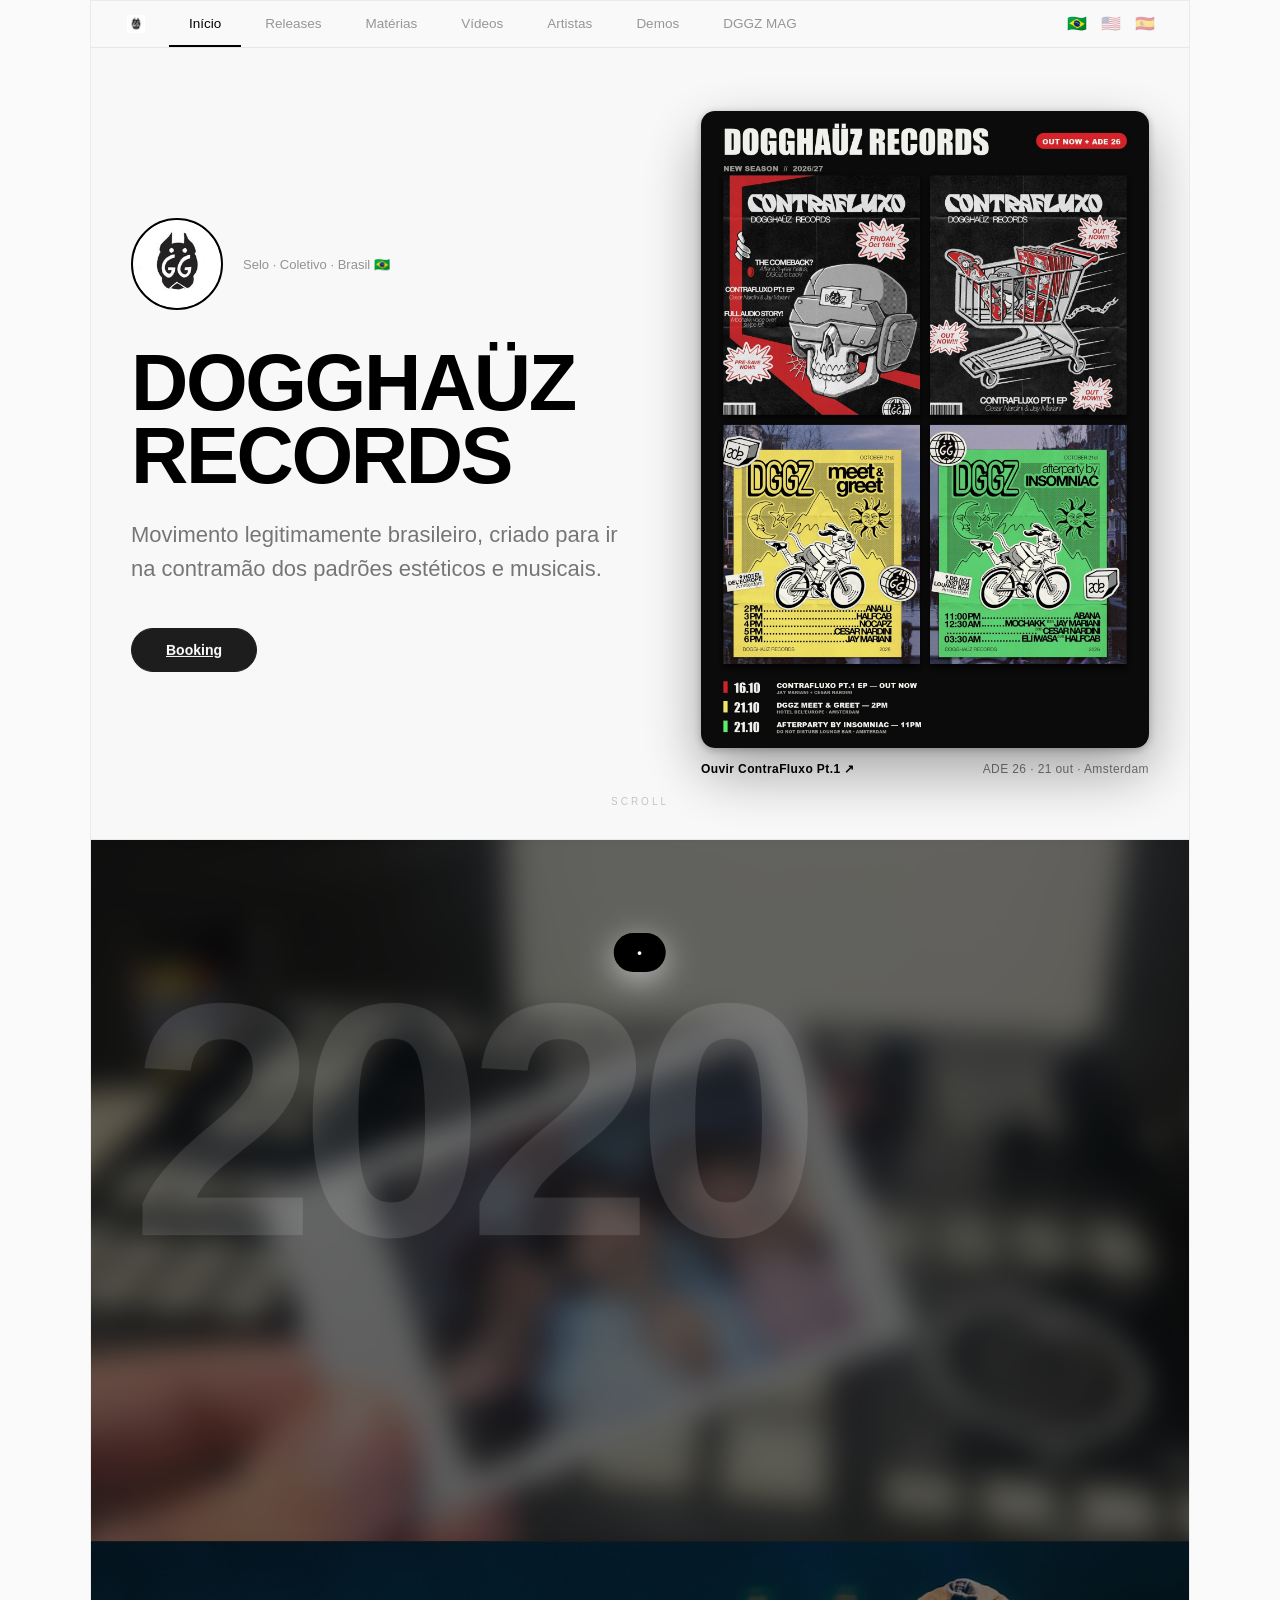
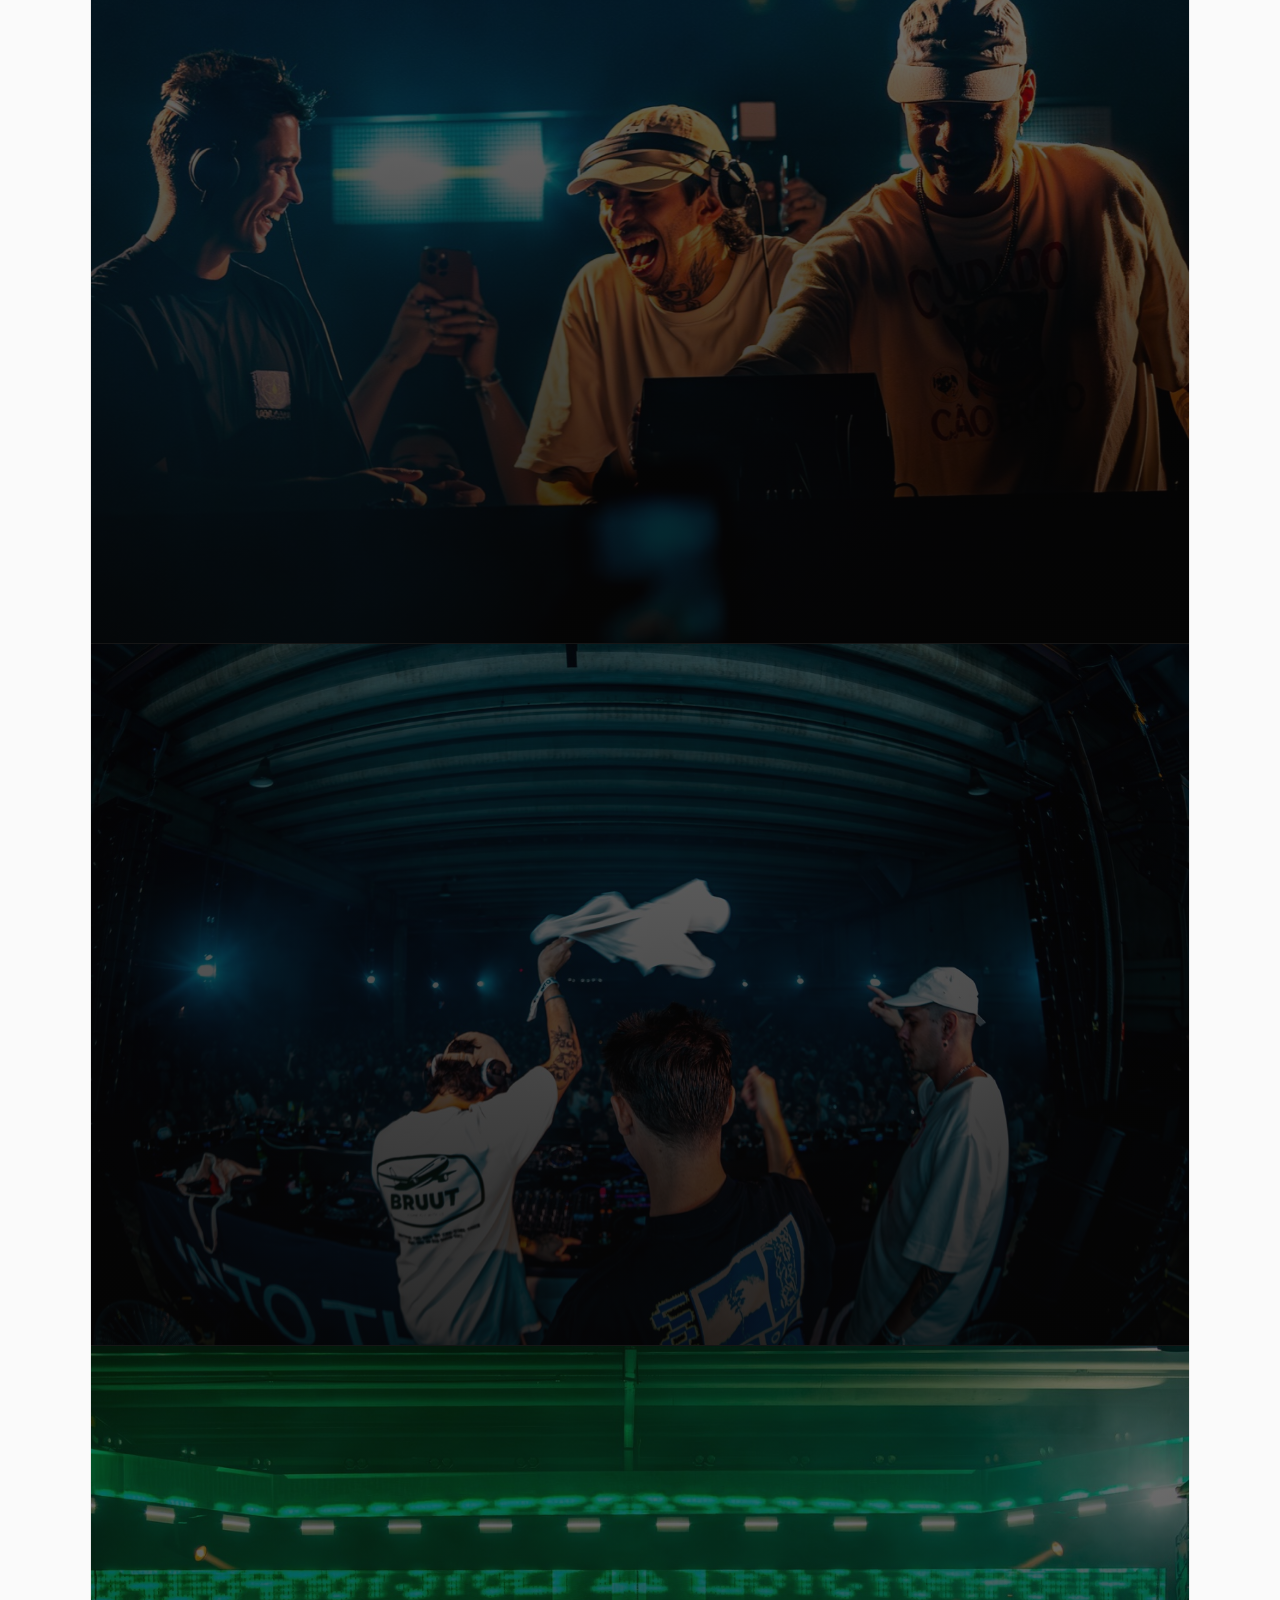
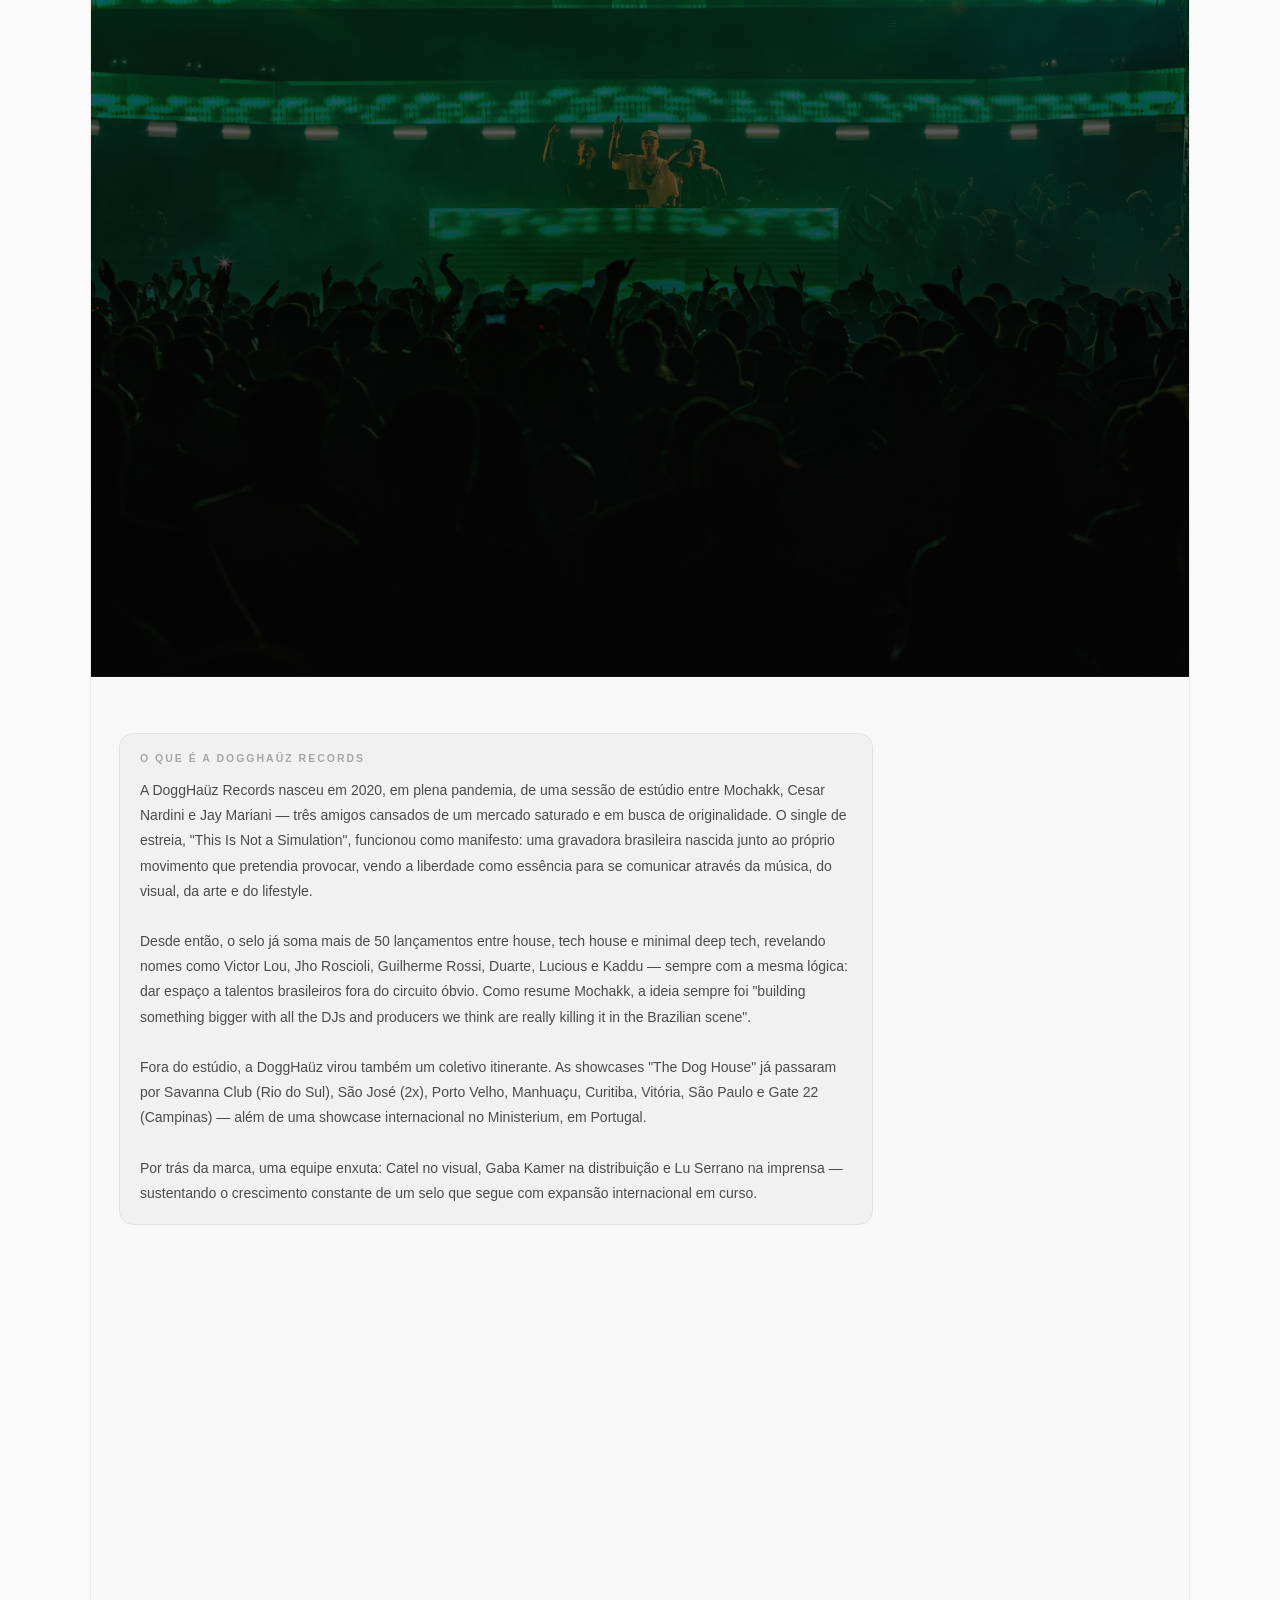
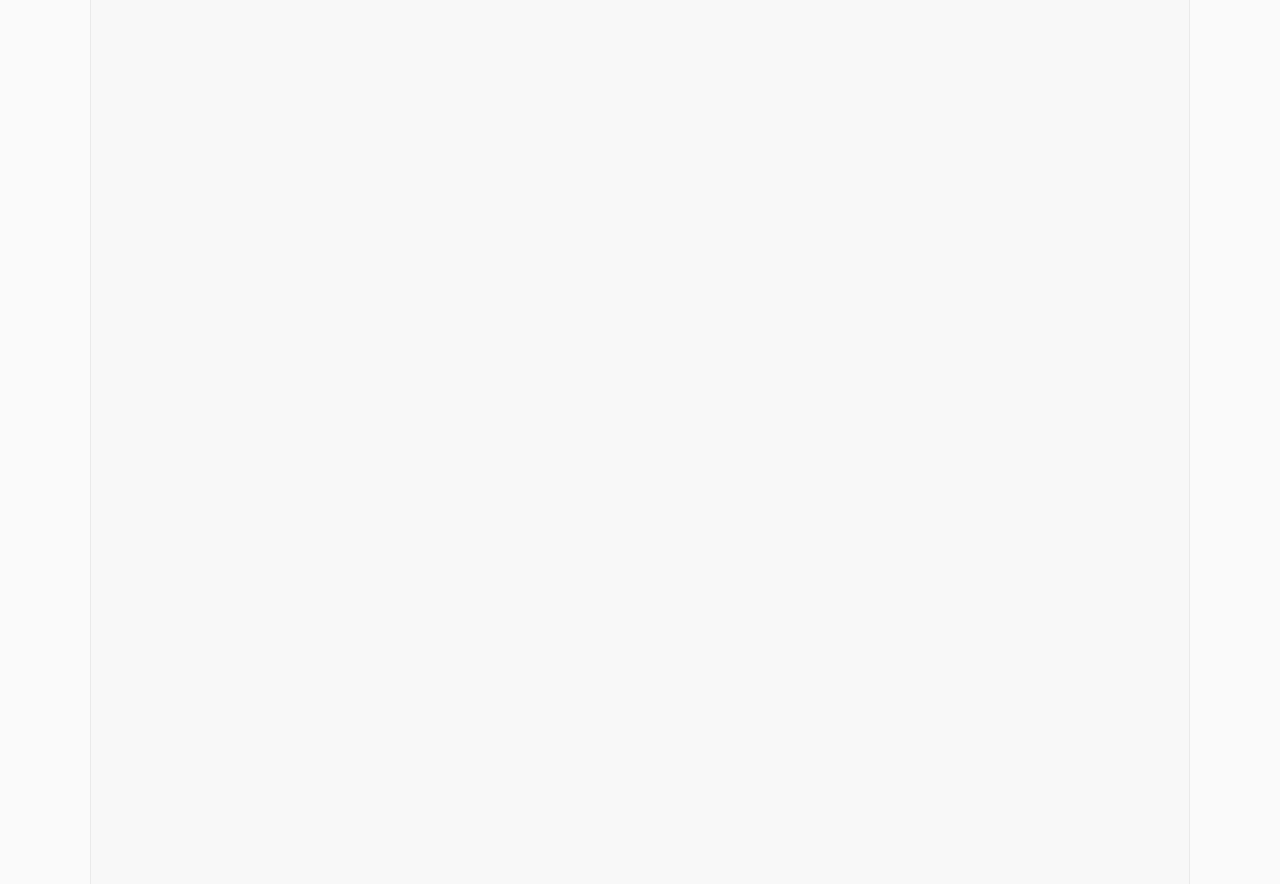
<file: index.html>
<!DOCTYPE html>
<html lang="pt-BR">
<head>
<meta charset="UTF-8">
<meta name="viewport" content="width=device-width, initial-scale=1.0">
<meta http-equiv="Content-Security-Policy" content="default-src 'self'; script-src 'self' 'unsafe-inline'; style-src 'self' 'unsafe-inline'; img-src 'self' data: https://i.ytimg.com; frame-src https://www.youtube.com https://w.soundcloud.com https://open.spotify.com; connect-src 'self'; font-src 'self'; object-src 'none'; base-uri 'self'; form-action 'self'; frame-ancestors 'self'">
<meta name="referrer" content="strict-origin-when-cross-origin">
<link rel="icon" type="image/png" sizes="32x32" href="/assets/dogghauz/icons/favicon-32.png">
<link rel="icon" type="image/png" sizes="64x64" href="/assets/dogghauz/icons/favicon-64.png">
<link rel="apple-touch-icon" sizes="180x180" href="/assets/dogghauz/icons/apple-touch-icon.png">
<title>DoggHaüz Records</title>
<meta name="description" content="DoggHaüz Records — selo brasileiro fundado em 2020 por Mochakk, Cesar Nardini e Jay Mariani. Mais de 50 lançamentos, showcases pelo Brasil e em Portugal.">
<meta property="og:type" content="website">
<meta property="og:title" content="DoggHaüz Records">
<meta property="og:description" content="Selo brasileiro fundado em 2020 por Mochakk, Cesar Nardini e Jay Mariani. Mais de 50 lançamentos, showcases pelo Brasil e em Portugal.">
<meta property="og:image" content="/assets/dogghauz/icons/og-image.jpg">
<meta name="twitter:card" content="summary_large_image">
<meta name="twitter:title" content="DoggHaüz Records">
<meta name="twitter:description" content="Selo brasileiro fundado em 2020 por Mochakk, Cesar Nardini e Jay Mariani.">
<link rel="stylesheet" href="/css/style.css?v=25">
<link rel="stylesheet" href="/css/light-theme.css?v=25">
</head>
<body>
<!-- Form estático oculto só pra o Netlify detectar no build e criar a
     caixa "materia-sugestao" em Site > Forms. O formulário visível é
     renderizado por JS (js/blog-data.js) e manda os dados pra cá via
     fetch — sem esse aqui o Netlify não sabe que esse form existe. -->
<form name="materia-sugestao" data-netlify="true" data-netlify-honeypot="bot-field" hidden>
  <input type="text" name="bot-field">
  <input type="text" name="nome">
  <input type="email" name="email">
  <input type="text" name="instagram">
  <input type="text" name="titulo">
  <input type="text" name="fotos_link">
  <textarea name="links_auxiliares"></textarea>
  <textarea name="materia"></textarea>
</form>
<div class="app">

  <div class="tabs">
    <img class="site-logo" src="/assets/dogghauz/photos/logo-instagram.jpg" alt="DoggHaüz Records" onclick="showTab('pro')">
    <div class="tabs-scroll-wrap">
      <div class="tabs-scroll" id="tabs-scroll">
        <div class="tab on" data-tab="pro" data-i18n>Início</div>
        <div class="tab" data-tab="releases">Releases</div>
        <div class="tab" data-tab="materias" data-i18n>Matérias</div>
        <div class="tab" data-tab="videos" data-i18n>Vídeos</div>
        <div class="tab" data-tab="artistas" data-i18n>Artistas</div>
        <div class="tab" data-tab="demos">Demos</div>
        <div class="tab" data-tab="blog">DGGZ MAG</div>
      </div>
      <div class="tabs-edge tabs-edge-l" aria-hidden="true"><svg viewBox="0 0 24 24" width="14" height="14" fill="none" stroke="currentColor" stroke-width="2.2" stroke-linecap="round" stroke-linejoin="round"><polyline points="15 5 8 12 15 19"/></svg></div>
      <div class="tabs-edge tabs-edge-r" aria-hidden="true"><svg viewBox="0 0 24 24" width="14" height="14" fill="none" stroke="currentColor" stroke-width="2.2" stroke-linecap="round" stroke-linejoin="round"><polyline points="9 5 16 12 9 19"/></svg></div>
    </div>
    <div id="lang-switch"></div>
  </div>

  <!-- ═══════════ TAB INÍCIO ═══════════ -->
  <div id="tab-pro">

    <section class="banner hero-b hero-split">
      <figure class="hero-poster reveal">
        <img src="/assets/dogghauz/photos/poster-ade-2026.jpg" width="1600" height="2274" alt="DoggHaüz Records — ContraFluxo Pt.1 EP lançado em 16 de outubro e programação do DGGZ no Amsterdam Dance Event, 21 de outubro de 2026: Meet &amp; Greet no Hotel Del'Europe e afterparty by Insomniac no Do Not Disturb Lounge Bar" fetchpriority="high">
        <figcaption class="hero-poster-links">
          <a href="https://open.spotify.com/album/3U2kGeIvbrwIllVFfC4fJh" target="_blank" rel="noopener" data-i18n>Ouvir ContraFluxo Pt.1 ↗</a>
          <span data-i18n>ADE 26 · 21 out · Amsterdam</span>
        </figcaption>
      </figure>
      <div class="hero-copy">
        <div class="hero-id reveal">
          <div class="ava-big"><img src="/assets/dogghauz/photos/logo-instagram.jpg" alt="DoggHaüz Records"></div>
          <div>
            <div style="font-size:13px;color:#6e6e6e"><span data-i18n>Selo · Coletivo · Brasil</span> <span style="filter:invert(1);display:inline-block">🇧🇷</span></div>
          </div>
        </div>
        <h1 class="giant reveal plx" data-s="0.12">DoggHaüz<br>Records</h1>
        <p class="big-sub reveal" data-i18n>Movimento legitimamente brasileiro, criado para ir na contramão dos padrões estéticos e musicais.</p>
        <div class="hero-cta reveal">
          <a class="btn-w" href="/booking/" data-i18n>Booking</a>
        </div>
      </div>
      <div class="scroll-hint">SCROLL</div>
    </section>

    <section class="banner inverted">
      <div class="banner-bg-layer" style="background-image:url('/assets/dogghauz/photos/fundacao-2020.jpg');opacity:.4;filter:invert(1) blur(14px);transform:scale(1.08)"></div>
      <div class="eyebrow reveal" data-i18n>Fundação · pandemia de 2020</div>
      <div class="mega reveal plx" data-s="0.18">2020</div>
      <p class="big-sub reveal" data-i18n>Nasceu de uma sessão de estúdio entre Mochakk, Cesar Nardini e Jay Mariani — três amigos cansados de um mercado saturado, em busca de originalidade. O single de estreia, "This Is Not a Simulation", virou manifesto.</p>
      <div class="banner-tag reveal" data-i18n>DOGGHAÜZ RECORDS · DESDE 2020</div>
    </section>

    <section class="banner photo-bg" style="background-image:url('/assets/dogghauz/photos/fundadores-bg.jpg')">
      <div class="eyebrow reveal" data-i18n>Fundadores</div>
      <div class="names-wall upper reveal">
        <a class="name-item" href="https://instagram.com/cesar.nardini" target="_blank" rel="noopener">Cesar Nardini</a>
        <a class="name-item" href="https://instagram.com/mochakk" target="_blank" rel="noopener">Mochakk</a>
        <a class="name-item" href="https://jaymariani.com.br">Jay Mariani</a>
      </div>
      <div class="banner-tag reveal" data-i18n>TRÊS AMIGOS, UM SELO</div>
    </section>

    <section class="banner photo-bg" style="background-image:url('/assets/dogghauz/photos/catalogo-bg.jpg')">
      <div class="eyebrow reveal" style="color:#fff" data-i18n>Alguns nomes do catálogo</div>
      <div class="names-wall reveal">
        <a class="name-item" href="https://instagram.com/victorloumusic" target="_blank" rel="noopener">Victor Lou</a>
        <a class="name-item" href="https://instagram.com/nocapzmusic" target="_blank" rel="noopener">Nocapz</a>
        <a class="name-item" href="https://instagram.com/brisottimusic" target="_blank" rel="noopener">Brisotti</a>
        <a class="name-item" href="https://instagram.com/listenduarte" target="_blank" rel="noopener">Duarte</a>
        <a class="name-item" href="https://instagram.com/steriummusic" target="_blank" rel="noopener">Sterium</a>
        <a class="name-item" href="https://instagram.com/maliveofficial" target="_blank" rel="noopener">Malive</a>
        <a class="name-item" href="https://instagram.com/marian_br_" target="_blank" rel="noopener">Marian</a>
        <a class="name-item" href="https://instagram.com/jamecthekid" target="_blank" rel="noopener">Jame C</a>
        <a class="name-item" href="https://instagram.com/priciladiazmusic" target="_blank" rel="noopener">Pricila Diaz</a>
      </div>
      <div class="banner-tag reveal" data-i18n>52+ LANÇAMENTOS · VER TODOS EM ARTISTAS</div>
    </section>

    <section class="banner photo-bg" style="background-image:url('/assets/dogghauz/photos/brasil-bg.jpg')">
      <div class="eyebrow reveal" data-i18n>Showcases</div>
      <h2 class="giant reveal plx" data-s="0.1">Brasil <span class="thin" data-i18n>de ponta a ponta</span><br>+ Portugal<span class="thin" data-i18n> · Ministerium</span></h2>
      <p class="big-sub reveal" data-i18n>Savanna Club (Rio do Sul), São José (2x), Porto Velho, Manhuaçu, Curitiba, Vitória, São Paulo e Gate 22 (Campinas) — além de uma showcase no Ministerium, em Portugal.</p>
    </section>

    <div class="detail">
      <div class="main">

        <div class="card">
          <div class="clabel" data-i18n>O que é a DoggHaüz Records</div>
          <div class="bio">
            <span data-i18n>A DoggHaüz Records nasceu em 2020, em plena pandemia, de uma sessão de estúdio entre Mochakk, Cesar Nardini e Jay Mariani — três amigos cansados de um mercado saturado e em busca de originalidade. O single de estreia, "This Is Not a Simulation", funcionou como manifesto: uma gravadora brasileira nascida junto ao próprio movimento que pretendia provocar, vendo a liberdade como essência para se comunicar através da música, do visual, da arte e do lifestyle.</span>
            <br><br>
            <span data-i18n>Desde então, o selo já soma mais de 50 lançamentos entre house, tech house e minimal deep tech, revelando nomes como Victor Lou, Jho Roscioli, Guilherme Rossi, Duarte, Lucious e Kaddu — sempre com a mesma lógica: dar espaço a talentos brasileiros fora do circuito óbvio. Como resume Mochakk, a ideia sempre foi "building something bigger with all the DJs and producers we think are really killing it in the Brazilian scene".</span>
            <br><br>
            <span data-i18n>Fora do estúdio, a DoggHaüz virou também um coletivo itinerante. As showcases "The Dog House" já passaram por Savanna Club (Rio do Sul), São José (2x), Porto Velho, Manhuaçu, Curitiba, Vitória, São Paulo e Gate 22 (Campinas) — além de uma showcase internacional no Ministerium, em Portugal.</span>
            <br><br>
            <span data-i18n>Por trás da marca, uma equipe enxuta: Catel no visual, Gaba Kamer na distribuição e Lu Serrano na imprensa — sustentando o crescimento constante de um selo que segue com expansão internacional em curso.</span>
          </div>
        </div>

        <div class="card reveal">
          <div class="clabel" data-i18n>Números</div>
          <div class="bk-stats" style="padding:0;max-width:none;margin:0">
            <div class="bk-stat"><div class="bk-stat-n">8,27M</div><div class="bk-stat-l" data-i18n>Streams acumulados em todas as plataformas</div></div>
            <div class="bk-stat"><div class="bk-stat-n">201</div><div class="bk-stat-l" data-i18n>DJs que já deram suporte às faixas do selo em sets</div></div>
            <div class="bk-stat"><div class="bk-stat-n">3,26M</div><div class="bk-stat-l" data-i18n>Alcance em playlists — 542 playlists no total</div></div>
            <div class="bk-stat"><div class="bk-stat-n">51</div><div class="bk-stat-l" data-i18n>Entradas em charts</div></div>
            <div class="bk-stat"><div class="bk-stat-n">42,9K</div><div class="bk-stat-l" data-i18n>Shazams</div></div>
            <div class="bk-stat"><div class="bk-stat-n">2020</div><div class="bk-stat-l" data-i18n>Ano de fundação, em plena pandemia</div></div>
          </div>
          <div style="font-size:10.5px;color:#4d4d4d;margin-top:14px" data-i18n>Métricas agregadas via Songstats · ago 2026</div>
        </div>

        <div class="card reveal">
          <div class="clabel" data-i18n>Showcases & palcos</div>
          <a class="venue venue-link reveal" href="https://instagram.com/clubsavanna" target="_blank" rel="noopener"><div class="venue-logo"><img src="/assets/photos/venues/savanna-club.jpg" alt=""></div><div><div class="venue-n">Savanna Club</div><div class="venue-l">Rio do Sul, SC</div></div><span class="venue-y" data-i18n>1ª showcase</span></a>
          <a class="venue venue-link reveal" href="https://instagram.com/deepsouloficial" target="_blank" rel="noopener"><div class="venue-logo"><img src="/assets/dogghauz/venues/deepsoul.jpg" alt=""></div><div><div class="venue-n">Deep Soul</div><div class="venue-l">Porto Velho, RO</div></div><span class="venue-y" data-i18n>Showcase</span></a>
          <a class="venue venue-link reveal" href="https://instagram.com/castelodocafe" target="_blank" rel="noopener"><div class="venue-logo"><img src="/assets/dogghauz/venues/castelodocafe.jpg" alt=""></div><div><div class="venue-n">Castelo do Café</div><div class="venue-l">Manhuaçu, MG</div></div><span class="venue-y" data-i18n>Showcase</span></a>
          <a class="venue venue-link reveal" href="https://instagram.com/clubvibe" target="_blank" rel="noopener"><div class="venue-logo"><img src="/assets/photos/venues/clubvibe.jpg" alt=""></div><div><div class="venue-n">Clube Vibe</div><div class="venue-l">Curitiba, PR</div></div><span class="venue-y" data-i18n>Showcase</span></a>
          <a class="venue venue-link reveal" href="https://instagram.com/meiocwb" target="_blank" rel="noopener"><div class="venue-logo"><img src="/assets/dogghauz/venues/meiocwb.jpg" alt=""></div><div><div class="venue-n">Meio CWB</div><div class="venue-l">Curitiba, PR</div></div><span class="venue-y" data-i18n>Showcase</span></a>
          <a class="venue venue-link reveal" href="https://instagram.com/yellowdjacademy" target="_blank" rel="noopener"><div class="venue-logo"><img src="/assets/dogghauz/venues/yellowdjacademy.jpg" alt=""></div><div><div class="venue-n">Yellow DJ Academy</div><div class="venue-l">Curitiba, PR</div></div><span class="venue-y" data-i18n>Showcase</span></a>
          <a class="venue venue-link reveal" href="https://instagram.com/privilegebrasil" target="_blank" rel="noopener"><div class="venue-logo"><img src="/assets/photos/venues/privilege.jpg" alt=""></div><div><div class="venue-n">Privilège</div><div class="venue-l">Vitória, ES</div></div><span class="venue-y" data-i18n>Showcase</span></a>
          <div class="venue"><div class="venue-logo"><img src="/assets/dogghauz/photos/logo-instagram.jpg" alt=""></div><div><div class="venue-n">Centro Histórico</div><div class="venue-l">São Paulo, SP</div></div><span class="venue-y" data-i18n>Produção própria</span></div>
          <a class="venue venue-link reveal" href="https://instagram.com/collectivinyl" target="_blank" rel="noopener"><div class="venue-logo"><img src="/assets/dogghauz/venues/collectivinyl.jpg" alt=""></div><div><div class="venue-n">Collectivinyl</div><div class="venue-l">São Paulo, SP</div></div><span class="venue-y" data-i18n>In-store</span></a>
          <a class="venue venue-link reveal" href="https://instagram.com/dhunclub" target="_blank" rel="noopener"><div class="venue-logo"><img src="/assets/photos/venues/dhun-club.jpg" alt=""></div><div><div class="venue-n">Baroque (Dhun Club)</div><div class="venue-l">São José, SC</div></div><span class="venue-y" data-i18n>Showcase</span></a>
          <a class="venue venue-link reveal" href="https://instagram.com/suntimeslabel" target="_blank" rel="noopener"><div class="venue-logo"><img src="/assets/dogghauz/venues/suntimes.jpg" alt=""></div><div><div class="venue-n">Suntimes</div><div class="venue-l">São José, SC</div></div><span class="venue-y" data-i18n>Showcase</span></a>
          <a class="venue venue-link reveal" href="https://instagram.com/gate22br" target="_blank" rel="noopener"><div class="venue-logo"><img src="/assets/dogghauz/venues/gate22.jpg" alt=""></div><div><div class="venue-n">Gate 22</div><div class="venue-l">Campinas, SP</div></div><span class="venue-y" data-i18n>Estreia SP</span></a>
          <a class="venue venue-link reveal" href="https://instagram.com/ministeriumclub" target="_blank" rel="noopener"><div class="venue-logo"><img src="/assets/photos/venues/ministerium.jpg" alt=""></div><div><div class="venue-n">Ministerium</div><div class="venue-l">Lisboa, Portugal</div></div><span class="venue-y" data-i18n>Showcase</span></a>
          <a href="/booking/" style="display:block;text-align:center;margin-top:14px;padding:12px;border-radius:100px;background:#fff;color:#000;font-weight:700;font-size:13px;text-decoration:none" data-i18n>Contrate →</a>
        </div>

      </div>

      <div class="side">
        <div class="card reveal">
          <div class="clabel" data-i18n>Onde ouvir</div>
          <a class="label-row" href="https://www.beatport.com/label/dogghauz-records/87782" target="_blank" rel="noopener"><div class="label-logo"><svg viewBox="0 0 22 28" width="14" height="18" fill="currentColor"><path d="M22 19.8977C21.9962 21.2183 21.6783 22.5181 21.0738 23.6845C20.4691 24.8508 19.596 25.8488 18.5301 26.5919C17.4641 27.3348 16.2374 27.8006 14.9561 27.9487C13.6748 28.0968 12.3777 27.9229 11.1768 27.442C9.97588 26.961 8.90752 26.1876 8.06422 25.1886C7.2209 24.1896 6.6281 22.9952 6.33699 21.7086C6.04592 20.4222 6.06538 19.0824 6.39366 17.8053C6.72198 16.5282 7.34925 15.3523 8.22116 14.3795L2.82452 19.8977L0 17.0049L6.06685 10.8626C6.46673 10.4536 6.78283 9.96689 6.99656 9.43114C7.21034 8.89538 7.31739 8.32122 7.31156 7.74244V0H11.2894V7.71569C11.307 8.8329 11.1009 9.94202 10.684 10.9746C10.2672 12.0073 9.64813 12.9415 8.86527 13.7198L8.68683 13.9025C9.82565 12.8426 11.2401 12.1436 12.7587 11.8899C14.2774 11.6362 15.8353 11.8388 17.2439 12.4732C18.6525 13.1075 19.8515 14.1463 20.6956 15.464C21.5396 16.7817 21.9927 18.3217 22 19.8977ZM18.3964 19.8977C18.405 19.0142 18.1571 18.1481 17.6842 17.4093C17.2112 16.6704 16.5346 16.0921 15.7402 15.7479C14.9457 15.4037 14.0693 15.3091 13.2222 15.4761C12.3751 15.6429 11.5957 16.0639 10.9826 16.6855C10.3695 17.307 9.95069 18.1012 9.77925 18.967C9.60778 19.8328 9.69139 20.7313 10.0194 21.5485C10.3476 22.3655 10.9053 23.0643 11.6219 23.5561C12.3385 24.0478 13.1817 24.3105 14.0443 24.3105C14.6136 24.3158 15.1783 24.2056 15.7058 23.9862C16.2333 23.7669 16.7133 23.4428 17.1179 23.0326C17.5225 22.6223 17.8436 22.1341 18.0632 21.596C18.2826 21.0579 18.3959 20.4808 18.3964 19.8977Z"/></svg></div><div><div class="label-n">Beatport</div><div class="label-r" data-i18n>Catálogo completo</div></div><span class="label-arrow">›</span></a>
          <a class="label-row" href="https://www.traxsource.com/label/52570/dogghauz-records" target="_blank" rel="noopener"><div class="label-logo"><svg viewBox="0 0 24 24" width="17" height="17" fill="currentColor"><rect x="3" y="11.5" width="2.6" height="6.5"/><rect x="8" y="7" width="2.6" height="11"/><rect x="13" y="3.5" width="2.6" height="14.5"/><rect x="18" y="9" width="2.6" height="9"/></svg></div><div><div class="label-n">Traxsource</div><div class="label-r" data-i18n>Catálogo completo</div></div><span class="label-arrow">›</span></a>
          <a class="label-row" href="https://open.spotify.com/artist/38jlH8F6waKoTrVSCk1S1s" target="_blank" rel="noopener"><div class="label-logo"><svg viewBox="0 0 24 24" width="17" height="17" fill="none" stroke="currentColor" stroke-width="1.8" stroke-linecap="round"><circle cx="12" cy="12" r="9.5"/><path d="M6.8 9.8c3.6-1 7.2-.7 9.9.9"/><path d="M7.3 13c3-.8 5.9-.6 8.1.8"/><path d="M8 16c2.3-.6 4.5-.4 6.2.6"/></svg></div><div><div class="label-n">Spotify</div><div class="label-r" data-i18n>Perfil do selo</div></div><span class="label-arrow">›</span></a>
          <a class="label-row" href="https://music.apple.com/search?term=DoggH%C3%A4uz%20Records" target="_blank" rel="noopener"><div class="label-logo"><svg viewBox="0 0 24 24" width="17" height="17" fill="currentColor"><path d="M16 3.5v10.9a3.3 3.3 0 1 1-2-3V7.8l-5 1.2v6.4a3.3 3.3 0 1 1-2-3V5.2l9-1.7z"/></svg></div><div><div class="label-n">Apple Music</div><div class="label-r" data-i18n>Buscar faixas do selo</div></div><span class="label-arrow">›</span></a>
          <a class="label-row" href="https://soundcloud.com/dogghauzrecords" target="_blank" rel="noopener"><div class="label-logo"><svg viewBox="0 0 24 24" width="17" height="17" fill="currentColor"><rect x="2.5" y="13" width="1.8" height="5"/><rect x="5.5" y="11" width="1.8" height="7"/><rect x="8.5" y="8" width="1.8" height="10"/><rect x="11.5" y="9.5" width="1.8" height="8.5"/><path d="M14.5 18v-8.2c.5-.2 1.1-.3 1.7-.3 2.6 0 4.8 2.1 4.8 4.75S18.8 19 16.2 19c-.6 0-1.2-.1-1.7-.4z"/></svg></div><div><div class="label-n">SoundCloud</div><div class="label-r" data-i18n>5,5K seguidores · 79 faixas</div></div><span class="label-arrow">›</span></a>
          <a class="label-row" href="https://www.youtube.com/channel/UCdRnoDBsxY8TyIemp-KxNdA" target="_blank" rel="noopener"><div class="label-logo"><svg viewBox="0 0 24 24" width="17" height="17" fill="none" stroke="currentColor" stroke-width="1.7"><rect x="2.5" y="5.5" width="19" height="13" rx="4"/><polygon points="10,9.3 15.5,12 10,14.7" fill="currentColor" stroke="none"/></svg></div><div><div class="label-n">YouTube</div><div class="label-r" data-i18n>Canal do selo</div></div><span class="label-arrow">›</span></a>
          <a class="label-row" href="https://www.instagram.com/dogghauz.records/" target="_blank" rel="noopener"><div class="label-logo"><svg viewBox="0 0 24 24" width="17" height="17" fill="none" stroke="currentColor" stroke-width="1.6"><rect x="3" y="3" width="18" height="18" rx="5"/><circle cx="12" cy="12" r="4.2"/><circle cx="17.2" cy="6.8" r="1.1" fill="currentColor" stroke="none"/></svg></div><div><div class="label-n">Instagram</div><div class="label-r" data-i18n>18,9K seguidores</div></div><span class="label-arrow">›</span></a>        </div>
      </div>
    </div>
  </div>

  <!-- ═══════════ TAB RELEASES ═══════════ -->
  <div id="tab-releases" class="hidden">
    <div class="store-hero">
      <h1 data-i18n>RELEASES</h1>
      <p data-i18n>Discografia completa — 53 lançamentos no catálogo Beatport.</p>
    </div>
    <div class="body" style="display:block">
      <div id="rel-grid"></div>
    </div>
  </div>

  <!-- ═══════════ TAB MATÉRIAS ═══════════ -->
  <div id="tab-materias" class="hidden">
    <div class="store-hero">
      <h1 data-i18n>DOGGHAÜZ NA MÍDIA</h1>
    </div>
    <div class="body" style="display:block">
      <div id="mat-grid"></div>
    </div>
  </div>

  <!-- ═══════════ TAB DGGZ MAG (blog) ═══════════ -->
  <div id="tab-blog" class="hidden">
    <div class="store-hero">
      <h1>DGGZ MAG</h1>
      <p data-i18n>A revista da DoggHaüz Records — bastidores, lançamentos e a cena por dentro.</p>
    </div>
    <div class="body" style="display:block">
      <div id="blog-grid"></div>
      <div class="store-section-head"><div class="store-section-title" data-i18n>Escreva pro DGGZ MAG</div></div>
      <div class="card" style="max-width:640px;margin:0 auto">
        <div class="bio" style="margin-bottom:16px" data-i18n>Escreveu uma matéria e quer publicar aqui? Manda o texto completo — passa pela nossa curadoria antes de ir pro ar, mas é a matéria de verdade que a gente recebe, pronta pra revisão.</div>
        <div id="materia-form-root"></div>
      </div>
    </div>
  </div>

  <!-- ═══════════ TAB VÍDEOS ═══════════ -->
  <div id="tab-videos" class="hidden">
    <div class="store-hero">
      <h1 data-i18n>VÍDEOS</h1>
      <p data-i18n>Aftermovies, sets e lançamentos oficiais.</p>
    </div>
    <div class="body" style="display:block">
      <div class="ff-row" id="vid-nav" style="margin-bottom:16px"></div>
      <div class="vid-grid" id="vid-grid"></div>
    </div>
  </div>

  <!-- ═══════════ TAB DEMOS ═══════════ -->
  <div id="tab-demos" class="hidden">
    <div class="store-hero">
      <h1 data-i18n>ENVIE SUA DEMO</h1>
      <p data-i18n>Curte o som da DoggHaüz e quer mandar uma faixa? Bora ouvir.</p>
    </div>
    <div class="body" style="display:block;max-width:640px;margin:0 auto">
      <div class="card">
        <div class="clabel" data-i18n>Como enviar</div>
        <div class="bio">
          <span data-i18n>Só aceitamos link do SoundCloud (pode ser privado). Nada de arquivo anexado, nem link de Drive, Dropbox ou qualquer nuvem — se não for link do SoundCloud, não abrimos.</span>
          <br><br>
          <span data-i18n>Antes de mandar:</span>
        </div>
        <ul style="margin:14px 0 0 18px;padding:0;font-size:13px;line-height:1.9;color:#8a8a8a">
          <li data-i18n>Manda a faixa mixada e masterizada (ou perto disso).</li>
          <li data-i18n>Conta rapidamente quem você é e de onde toca.</li>
        </ul>
        <div class="clabel" style="margin-top:22px" data-i18n>O que a gente não lança</div>
        <ul style="margin:14px 0 0 18px;padding:0;font-size:13px;line-height:1.9;color:#8a8a8a">
          <li>Indie Dance</li>
          <li>Afro House / Afro Tech</li>
          <li>Melodic Techno / Organic House</li>
          <li>Tech House comercial</li>
          <li>Offbeat genérico tipo Beltran wannabe</li>
        </ul>
      </div>
      <div class="card reveal" style="margin-top:16px;text-align:center">
        <a class="btn-w" style="display:inline-block" href="mailto:dogghauz.demos@gmail.com?subject=Demo%20para%20a%20DoggHa%C3%BCz%20Records" data-i18n>Enviar demo</a>
        <div style="margin-top:14px;font-size:12.5px;color:#8a8a8a">
          <span data-i18n>Se o botão não abrir seu e-mail:</span> <a href="#" id="demo-copy-email" style="color:inherit;text-decoration:underline">dogghauz.demos@gmail.com (copiar)</a>
        </div>
      </div>
    </div>
  </div>

  <!-- ═══════════ TAB ARTISTAS ═══════════ -->
  <div id="tab-artistas" class="hidden">
    <div class="store-hero">
      <h1 data-i18n>ARTISTAS</h1>
      <p data-i18n>Fundadores, equipe e o catálogo da DoggHaüz Records.</p>
    </div>
    <div class="body" style="display:block;flex-direction:column" id="roster-root"></div>
  </div>

  <div class="toast" id="toast">•</div>
</div>

<script src="/js/icons.js?v=25"></script>
<script src="/js/i18n.js?v=25"></script>
<script src="/js/main.js?v=25"></script>
<script src="/js/materias-data.js?v=25"></script>
<script src="/js/blog-data.js?v=25"></script>
<script src="/js/videos-data.js?v=25"></script>
<script src="/js/releases-data.js?v=25"></script>
<script src="/js/roster-data.js?v=25"></script>
</body>
</html>
</file>
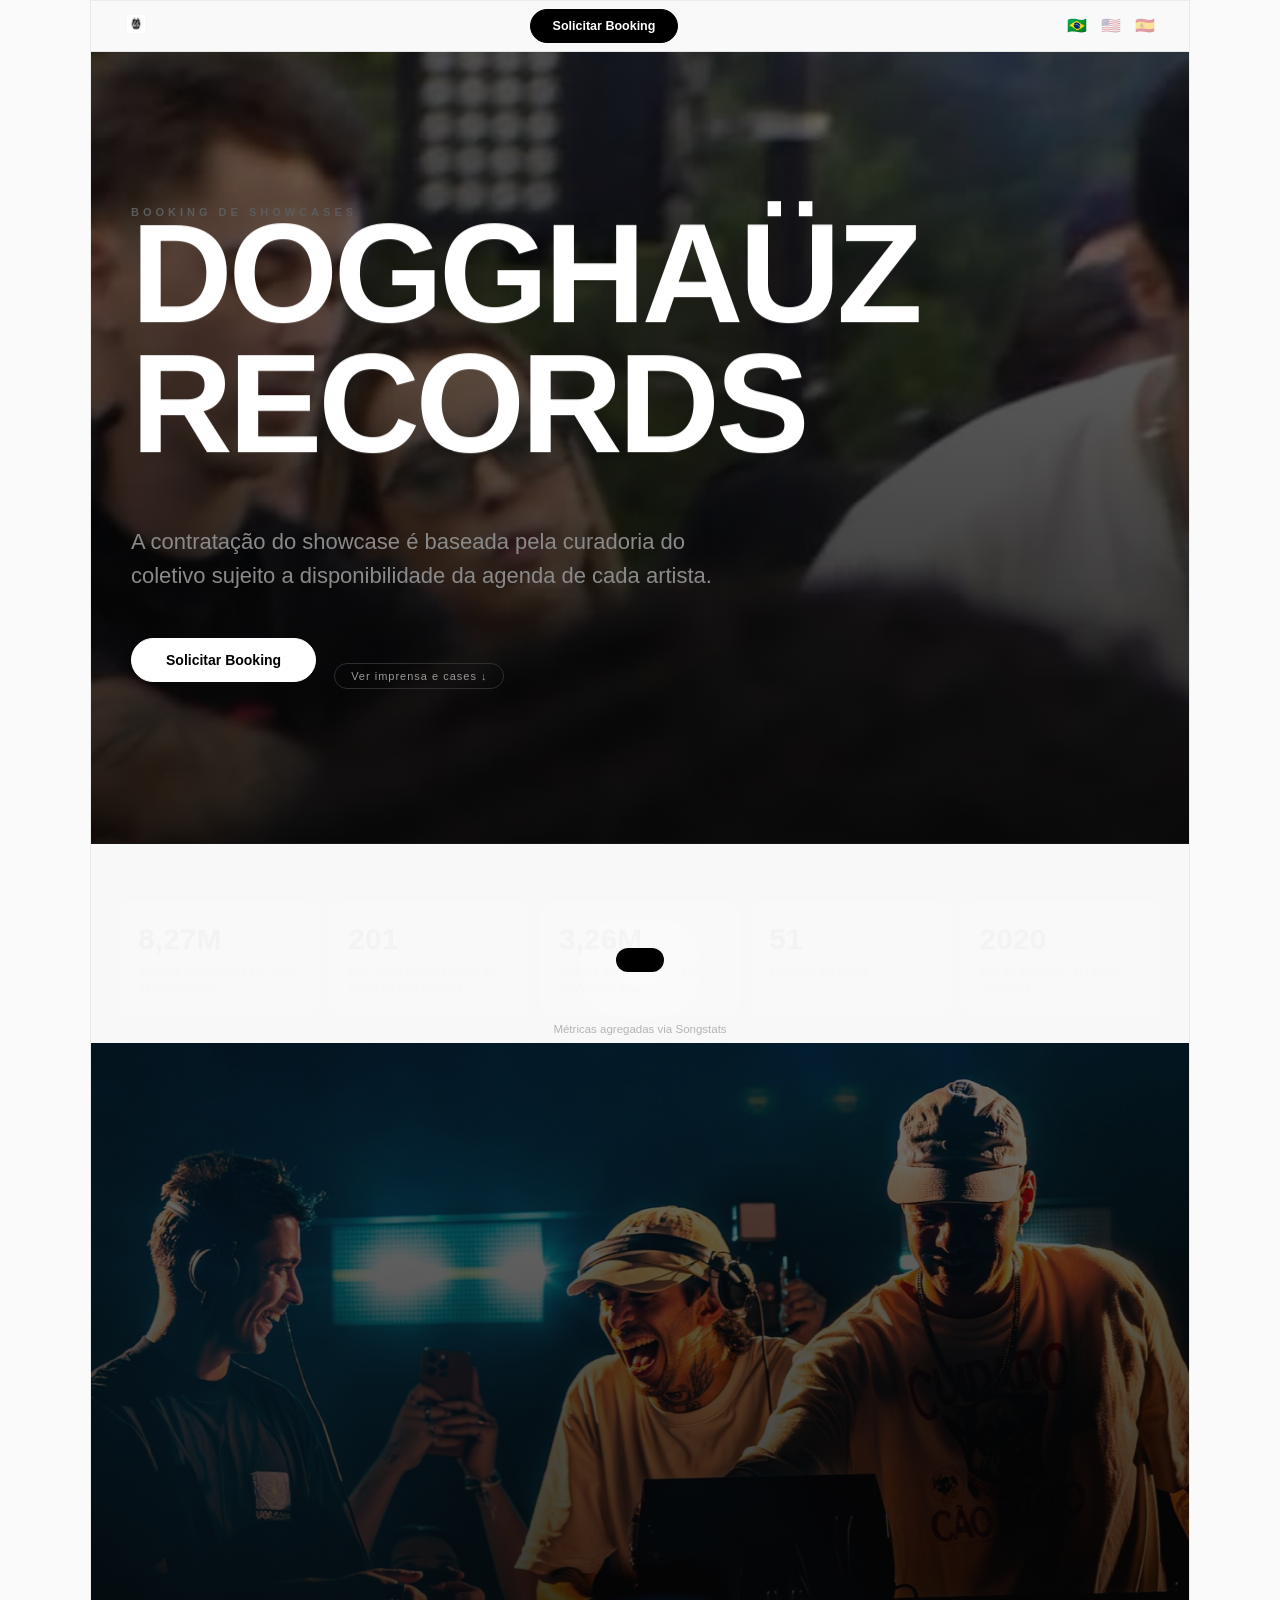
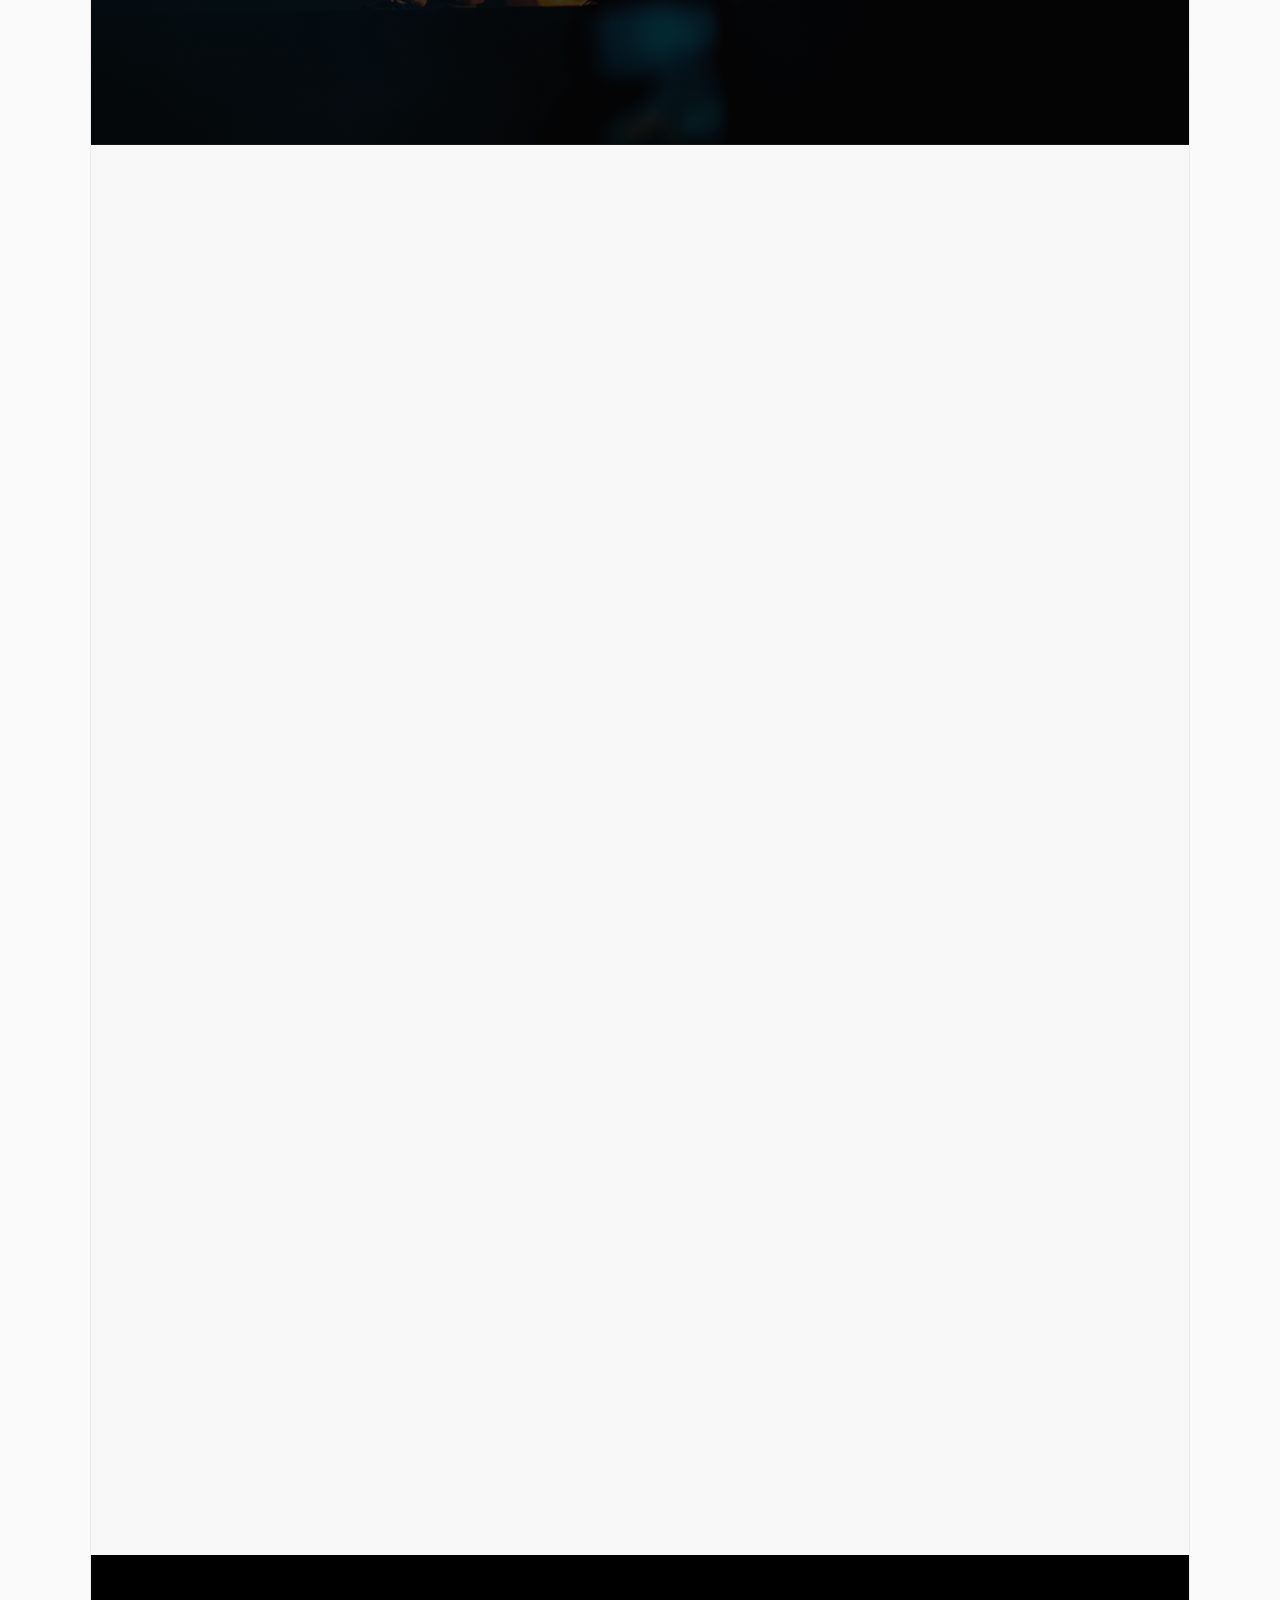
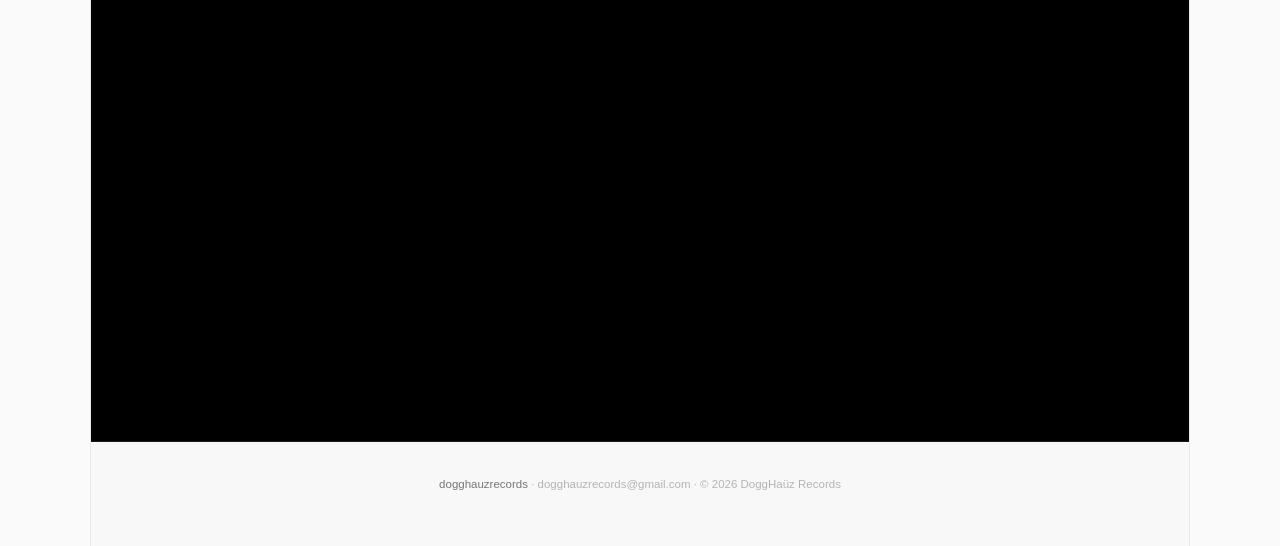
<file: booking/index.html>
<!DOCTYPE html>
<html lang="pt-BR">
<head>
<meta charset="UTF-8">
<meta name="viewport" content="width=device-width, initial-scale=1.0">
<meta http-equiv="Content-Security-Policy" content="default-src 'self'; script-src 'self' 'unsafe-inline'; style-src 'self' 'unsafe-inline'; img-src 'self' data: https://i.ytimg.com; frame-src https://www.youtube.com; connect-src 'self'; font-src 'self'; object-src 'none'; base-uri 'self'; form-action 'self'; frame-ancestors 'self'">
<meta name="referrer" content="strict-origin-when-cross-origin">
<link rel="icon" type="image/png" sizes="32x32" href="/assets/dogghauz/icons/favicon-32.png">
<link rel="icon" type="image/png" sizes="64x64" href="/assets/dogghauz/icons/favicon-64.png">
<link rel="apple-touch-icon" sizes="180x180" href="/assets/dogghauz/icons/apple-touch-icon.png">
<title>Booking — DoggHaüz Records</title>
<meta name="description" content="DoggHaüz Records — selo e coletivo de showcases itinerantes. Solicite uma data.">
<meta property="og:type" content="website">
<meta property="og:title" content="Booking — DoggHaüz Records">
<meta property="og:description" content="Selo e coletivo de showcases itinerantes. Solicite uma data.">
<meta property="og:image" content="/assets/dogghauz/icons/og-image.jpg">
<link rel="stylesheet" href="/css/style.css?v=25">
<link rel="stylesheet" href="/css/light-theme.css?v=25">
</head>
<body>
<div class="app">

  <div class="bk-topbar">
    <a href="/"><img class="site-logo" src="/assets/dogghauz/photos/logo-instagram.jpg" alt="DoggHaüz Records"></a>
    <button class="btn-w" onclick="openContactWidget()" data-i18n>Solicitar Booking</button>
    <div id="lang-switch"></div>
  </div>

  <section class="banner hero-b photo-bg" style="background-image:url('/assets/dogghauz/photos/crowd-festival.jpg')">
    <div class="reveal">
      <div class="eyebrow" data-i18n>Booking de Showcases</div>
      <h1 class="giant plx" data-s="0.12">DOGGHAÜZ<br>RECORDS</h1>
      <p class="big-sub" data-i18n>A contratação do showcase é baseada pela curadoria do coletivo sujeito a disponibilidade da agenda de cada artista.</p>
      <div class="hero-cta">
        <button class="btn-w" onclick="openContactWidget()" data-i18n>Solicitar Booking</button>
        <a class="banner-tag" href="#imprensa" style="text-decoration:none" data-i18n>Ver imprensa e cases ↓</a>
      </div>
    </div>
  </section>

  <div class="bk-stats reveal">
    <div class="bk-stat"><div class="bk-stat-n">8,27M</div><div class="bk-stat-l" data-i18n>Streams acumulados em todas as plataformas</div></div>
    <div class="bk-stat"><div class="bk-stat-n">201</div><div class="bk-stat-l" data-i18n>DJs que já deram suporte às faixas do selo em sets</div></div>
    <div class="bk-stat"><div class="bk-stat-n">3,26M</div><div class="bk-stat-l" data-i18n>Alcance em playlists — 542 playlists no total</div></div>
    <div class="bk-stat"><div class="bk-stat-n">51</div><div class="bk-stat-l" data-i18n>Entradas em charts</div></div>
    <div class="bk-stat"><div class="bk-stat-n">2020</div><div class="bk-stat-l" data-i18n>Ano de fundação, em plena pandemia</div></div>
  </div>
  <div class="bk-foot" style="padding-top:0;padding-bottom:8px" data-i18n>Métricas agregadas via Songstats</div>

  <section class="banner photo-bg" style="background-image:url('/assets/dogghauz/photos/fundadores-bg.jpg')">
    <div class="reveal">
      <div class="eyebrow" data-i18n>Já rolou em</div>
      <div class="names-wall">
        <a class="name-item" href="https://instagram.com/deepsouloficial" target="_blank" rel="noopener">Porto Velho</a>
        <a class="name-item" href="https://instagram.com/castelodocafe" target="_blank" rel="noopener">Manhuaçu</a>
        <a class="name-item" href="https://instagram.com/clubvibe" target="_blank" rel="noopener">Curitiba</a>
        <a class="name-item" href="https://instagram.com/privilegebrasil" target="_blank" rel="noopener">Vitória</a>
        <a class="name-item" href="https://instagram.com/dhunclub" target="_blank" rel="noopener">São José</a>
        <a class="name-item" href="https://instagram.com/gate22br" target="_blank" rel="noopener">Campinas</a>
        <a class="name-item" href="https://instagram.com/collectivinyl" target="_blank" rel="noopener">São Paulo</a>
        <a class="name-item" href="https://instagram.com/ministeriumclub" target="_blank" rel="noopener">Lisboa</a>
      </div>
      <div class="banner-tag" data-i18n>MAIS SHOWCASES EM BREVE</div>
    </div>
  </section>

  <div class="detail-head" id="imprensa">
    <div class="detail-title reveal" data-i18n>Na mídia</div>
  </div>
  <div class="detail" style="padding-top:20px">
    <div class="main" style="flex-direction:row;flex-wrap:wrap">
      <a class="mat-card mat-featured reveal" style="flex:1 1 280px" href="https://www.housemag.com.br/o-que-esperar-da-estreia-da-dogghauz-no-gate-22-com-mochakk-cesar-nardini-jay-mariani-sterium-e-she-mllr/" target="_blank" rel="noopener">
        <div class="mat-featured-tag" data-i18n>Destaque</div>
        <div class="mat-thumb"><img src="/assets/dogghauz/materias/housemag-gate22.jpg" alt="" loading="lazy"></div>
        <div class="mat-body">
          <div class="mat-outlet">HOUSE MAG · 11 MAR 2025</div>
          <div class="mat-title" data-i18n>O que esperar da estreia da Dogghaüz no Gate 22</div>
        </div>
      </a>
      <a class="mat-card mat-featured reveal" style="flex:1 1 280px" href="https://alataj.com.br/trend/criatividade-e-irreverencia-marcam-a-jornada-da-dogghauz-records-ate-aqui" target="_blank" rel="noopener">
        <div class="mat-featured-tag" data-i18n>Destaque</div>
        <div class="mat-thumb"><img src="/assets/dogghauz/materias/alataj-dogghauz.jpg" alt="" loading="lazy"></div>
        <div class="mat-body">
          <div class="mat-outlet">ALATAJ · 27 FEV 2024</div>
          <div class="mat-title" data-i18n>Criatividade e irreverência marcam a jornada da Dogghaüz Records até aqui</div>
        </div>
      </a>
      <a class="mat-card mat-featured reveal" style="flex:1 1 280px" href="https://wegoout.com.br/noticias/the-dog-house-showcase" target="_blank" rel="noopener">
        <div class="mat-featured-tag" data-i18n>Destaque</div>
        <div class="mat-thumb"><img src="/assets/dogghauz/materias/wegoout-saopaulo.jpg" alt="" loading="lazy"></div>
        <div class="mat-body">
          <div class="mat-outlet">WEGOOUT · 13 JUN 2023</div>
          <div class="mat-title" data-i18n>The Dog House Showcase by DoggHaüz Records chega a São Paulo</div>
        </div>
      </a>
    </div>
  </div>

  <div class="detail-head">
    <div class="detail-title reveal" data-i18n>Aftermovie</div>
  </div>
  <div class="detail" style="padding-top:20px;display:block;max-width:820px;margin:0 auto">
    <div class="bk-video-wrap reveal">
      <iframe src="https://www.youtube.com/embed/dpdY6TWdxFA" title="DOGGHAUZ SHOWCASE #1 @ Club Savanna" frameborder="0" allow="accelerometer; encrypted-media; gyroscope; picture-in-picture" allowfullscreen loading="lazy"></iframe>
    </div>
  </div>

  <div class="detail">
    <div class="main">
      <div class="card reveal">
        <div class="clabel" data-i18n>Fundadores</div>
        <div class="support-grid">
          <a class="sup" href="https://instagram.com/mochakk" target="_blank" rel="noopener"><div class="sup-ava"><img src="/assets/dogghauz/artists/mochakk.jpg" alt="Mochakk"></div><div><div class="sup-n">Mochakk</div><div class="sup-r" data-i18n>Cofundador</div></div></a>
          <a class="sup" href="https://instagram.com/cesar.nardini" target="_blank" rel="noopener"><div class="sup-ava"><img src="/assets/dogghauz/artists/cesar-nardini.jpg" alt="Cesar Nardini"></div><div><div class="sup-n">Cesar Nardini</div><div class="sup-r" data-i18n>Cofundador</div></div></a>
          <a class="sup" href="https://jaymariani.com.br"><div class="sup-ava"><img src="/assets/dogghauz/photos/press-jay-mariani.jpg" alt="Jay Mariani"></div><div><div class="sup-n">Jay Mariani</div><div class="sup-r" data-i18n>Cofundador</div></div></a>
        </div>
        <div class="bio" style="margin-top:14px;font-size:12.5px;color:#8a8a8a" data-i18n>O showcase não inclui necessariamente os três fundadores tocando juntos — o line-up de cada data é definido conforme a agenda disponível.</div>
      </div>
    </div>

    <div class="side">
      <div class="card reveal">
        <div class="clabel" data-i18n>Contato direto</div>
        <a class="contact-btn whatsapp" href="https://wa.me/5511987195639?text=Oi%21%20Quero%20falar%20sobre%20uma%20showcase%20da%20DoggHa%C3%BCz%20Records" target="_blank" rel="noopener">
          <svg viewBox="0 0 24 24" width="16" height="16" fill="currentColor"><path d="M12 2a10 10 0 0 0-8.6 15L2 22l5.2-1.4A10 10 0 1 0 12 2zm0 18a8 8 0 0 1-4.1-1.1l-.3-.2-3 .8.8-2.9-.2-.3A8 8 0 1 1 12 20zm4.4-6c-.2-.1-1.4-.7-1.6-.8s-.4-.1-.5.1-.6.8-.7.9-.3.2-.5.1a6.6 6.6 0 0 1-3.3-2.9c-.2-.4.2-.4.6-1.3.1-.1.05-.3 0-.4s-.5-1.2-.7-1.6-.4-.4-.5-.4h-.5a.9.9 0 0 0-.6.3 2.7 2.7 0 0 0-.8 2 4.7 4.7 0 0 0 1 2.5 10.7 10.7 0 0 0 4.4 3.9c1.6.7 1.6.5 1.9.4a2.3 2.3 0 0 0 1.5-1 1.8 1.8 0 0 0 .1-1c-.1-.2-.2-.2-.4-.3z"/></svg>
          WhatsApp — DoggHaüz
        </a>
        <div class="contact-info-text" style="margin-top:6px">
          <div class="contact-info-row"><svg viewBox="0 0 24 24" width="14" height="14" fill="none" stroke="currentColor" stroke-width="1.8"><rect x="2.5" y="4.5" width="19" height="15" rx="2.5"/><path d="M3 6l9 7 9-7"/></svg>dogghauzrecords@gmail.com</div>
        </div>
      </div>
      <div class="card reveal">
        <div class="clabel" data-i18n>Linha do tempo</div>
        <a class="venue-more" href="/" style="font-size:12.5px;color:#8a8a8a;text-decoration:none" data-i18n>Ver showcases →</a>
      </div>
    </div>
  </div>

  <section class="banner inverted bk-final" style="min-height:auto;padding:80px 40px">
    <div class="reveal">
      <div class="eyebrow" style="margin-left:auto;margin-right:auto" data-i18n>Vamos agendar sua data?</div>
      <h2 class="giant"><span data-i18n>FALE COM</span><br><span data-i18n>A DOGGHAÜZ</span></h2>
      <p class="big-sub" data-i18n>Data, cidade, venue e proposta — a gente responde rápido.</p>
      <button class="btn-w" onclick="openContactWidget()" data-i18n>Solicitar Booking</button>
    </div>
  </section>

  <div class="bk-foot">
    <a href="/">dogghauzrecords</a> · dogghauzrecords@gmail.com · © 2026 DoggHaüz Records
  </div>

</div>

<div id="toast" class="toast"></div>

<script src="/js/main.js?v=25"></script>
<script src="/js/icons.js?v=25"></script>
<script src="/js/i18n.js?v=25"></script>
<script src="/js/contact-widget.js?v=25"></script>
</body>
</html>
</file>
<file: css/style.css>
*{box-sizing:border-box;margin:0;padding:0}
::selection{background:#fff;color:#000}
html{scroll-behavior:smooth}
body{background:#050505;color:#fff;font-family:-apple-system,BlinkMacSystemFont,'Segoe UI',Roboto,'Helvetica Neue',Arial,sans-serif;-webkit-font-smoothing:antialiased}
.app{max-width:1100px;margin:0 auto;min-height:100vh;background:#070707;border-left:1px solid #151515;border-right:1px solid #151515}

.auth-btn{padding:8px 18px;background:#fff;border:none;border-radius:100px;color:#000;font-size:12.5px;font-weight:600;cursor:pointer;white-space:nowrap;transition:opacity .15s}
.auth-btn:hover{opacity:.85}

/* TABS */
.tabs{display:flex;align-items:center;gap:4px;padding:0 28px;background:rgba(7,7,7,.92);backdrop-filter:blur(12px);border-bottom:1px solid #191919;position:sticky;top:0;z-index:99}
.site-logo{height:18px;width:auto;margin-right:12px;padding:14px 8px;cursor:pointer;flex-shrink:0;box-sizing:content-box}
.tabs-scroll-wrap{position:relative;flex:1;min-width:0}
.tabs-scroll{display:flex;align-items:center;gap:4px;overflow-x:auto;scrollbar-width:none;scroll-behavior:smooth}
.tabs-scroll::-webkit-scrollbar{display:none}
.tab{padding:14px 20px;font-size:13.5px;color:#6a6a6a;cursor:pointer;border-bottom:2px solid transparent;transition:all .15s;font-weight:500;user-select:none;white-space:nowrap}
.tab:hover{color:#aaa}
.tab.on{color:#fff;border-bottom-color:#fff}
.tabs-edge{position:absolute;top:0;bottom:0;width:30px;display:flex;align-items:center;color:#fff;opacity:0;pointer-events:none;transition:opacity .2s}
.tabs-edge-l{left:0;justify-content:flex-start;background:linear-gradient(to right,#0a0a0a,transparent)}
.tabs-edge-r{right:0;justify-content:flex-end;background:linear-gradient(to left,#0a0a0a,transparent)}
.tabs-scroll-wrap.show-l .tabs-edge-l,.tabs-scroll-wrap.show-r .tabs-edge-r{opacity:.4}

/* ═══ PARALLAX BANNERS ═══ */
.banner{position:relative;min-height:78vh;display:flex;flex-direction:column;justify-content:center;padding:60px 40px;overflow:hidden;border-bottom:1px solid #161616}
.banner.hero-b{min-height:88vh}
.banner.inverted{background:#fff;color:#000;border-bottom:1px solid #e5e5e5}
.banner.photo-bg{background-size:cover;background-position:center}
.banner-bg-layer{position:absolute;inset:0;background-size:cover;background-position:center;z-index:0}
.banner>*:not(.banner-bg-layer):not(.scroll-hint){position:relative;z-index:1}
.banner.photo-bg::before{content:'';position:absolute;inset:0;background:linear-gradient(180deg,rgba(5,5,5,.55) 0%,rgba(5,5,5,.85) 100%);z-index:0}
.banner.photo-bg>*{position:relative;z-index:1}
.eyebrow{font-size:11px;letter-spacing:4px;text-transform:uppercase;color:#5c5c5c;margin-bottom:22px;font-weight:600}
.inverted .eyebrow{color:#5c5c5c}
.giant{font-size:clamp(52px,11vw,148px);font-weight:800;line-height:.92;letter-spacing:-.03em;text-transform:uppercase}
.giant .thin{font-weight:200}
.mega{font-size:clamp(120px,26vw,340px);font-weight:800;line-height:.85;letter-spacing:-.05em}
.big-sub{font-size:clamp(15px,2vw,22px);color:#8a8a8a;margin-top:26px;max-width:620px;line-height:1.55}
.inverted .big-sub{color:#3a3a3a}
.banner-tag{display:inline-flex;align-items:center;gap:8px;padding:6px 16px;border:1px solid #2e2e2e;border-radius:100px;font-size:11px;color:#999;width:fit-content;margin-top:32px;letter-spacing:1px}
.inverted .banner-tag{border-color:#ccc;color:#5c5c5c}
.scroll-hint{position:absolute;bottom:32px;left:50%;transform:translateX(-50%);font-size:10px;letter-spacing:3px;color:#3d3d3d;animation:bob 2.4s ease-in-out infinite}
@keyframes bob{0%,100%{transform:translateX(-50%) translateY(0)}50%{transform:translateX(-50%) translateY(8px)}}
.names-wall{display:flex;flex-wrap:wrap;gap:14px 34px;margin-top:8px}
.names-wall.upper .name-item{text-transform:uppercase}
.name-item{font-size:clamp(28px,4.6vw,58px);font-weight:700;letter-spacing:-.02em;line-height:1.1;color:#fff;opacity:.94;text-decoration:none;transition:opacity .15s}
.name-item:hover{opacity:.6}
.name-item.dim{color:#3a3a3a}
.photo-bg .name-item{text-shadow:0 2px 14px rgba(0,0,0,.7)}
.plx{will-change:transform}
.reveal{opacity:1;will-change:opacity,transform}
@media(prefers-reduced-motion:reduce){.reveal{opacity:1!important;transform:none!important}.plx{transform:none!important}.scroll-hint{animation:none}}

.hero-id{display:flex;align-items:center;gap:20px;margin-bottom:36px}
.ava-big{width:92px;height:92px;border-radius:50%;background:#141414;border:2.5px solid #fff;display:flex;align-items:center;justify-content:center;font-size:30px;font-weight:700;flex-shrink:0;overflow:hidden}
.ava-big img{width:100%;height:100%;object-fit:cover;border-radius:50%}
.verified{width:20px;height:20px;border-radius:50%;background:#fff;color:#000;display:inline-flex;align-items:center;justify-content:center;font-size:12px;font-weight:700;vertical-align:middle;margin-left:10px}
.hero-cta{display:flex;align-items:center;gap:18px;margin-top:38px;flex-wrap:wrap}
.btn-w{padding:13px 34px;background:#fff;border:1.5px solid #fff;border-radius:100px;color:#000;font-size:14px;font-weight:600;cursor:pointer;transition:opacity .15s}
.btn-w:hover{opacity:.85}
.btn-o{padding:13px 30px;background:transparent;border:1.5px solid #333;border-radius:100px;color:#ccc;font-size:14px;cursor:pointer;transition:all .2s}
.btn-o:hover{border-color:#666}
.btn-o.following{background:#161616;color:#fff;border-color:#555}

/* DETAIL SECTION */
.detail{padding:56px 28px 64px;display:flex;gap:18px}
.main{flex:1;display:flex;flex-direction:column;gap:16px;min-width:0}
.side{width:270px;display:flex;flex-direction:column;gap:16px;flex-shrink:0}
@media(max-width:840px){.detail{flex-direction:column}.side{width:100%}.body{flex-direction:column}.dside{width:100%}}
.detail-head{padding:0 28px;margin-top:56px}
.detail-title{font-size:13px;letter-spacing:3px;text-transform:uppercase;color:#4d4d4d;font-weight:600;display:flex;align-items:center;gap:14px}
.detail-title::after{content:'';flex:1;height:1px;background:#1c1c1c}

.card{background:#0e0e0e;border:1px solid #1d1d1d;border-radius:14px;padding:18px 20px}
.clabel{font-size:10.5px;font-weight:600;letter-spacing:2px;color:#5a5a5a;text-transform:uppercase;margin-bottom:14px;display:flex;align-items:center;gap:10px;flex-wrap:wrap}
.bio{font-size:14px;color:#b5b5b5;line-height:1.8}
.bio strong{color:#fff;font-weight:600}

.release{display:flex;align-items:center;gap:13px;padding:11px 0;border-bottom:1px solid #181818}
.release:last-child{border-bottom:none;padding-bottom:0}
.rel-art{width:46px;height:46px;border-radius:9px;background:#151515;border:1px solid #272727;display:flex;align-items:center;justify-content:center;flex-shrink:0;position:relative}
.rel-art-img{overflow:hidden}
.rel-art-img img{width:100%;height:100%;object-fit:cover;border-radius:inherit}
.rel-art.playable{cursor:pointer}
.release-ic.rel-playing{flex-wrap:wrap}
.release-ic.rel-playing .rel-art{width:100%;height:auto;cursor:default}
.rel-title{font-size:13.5px;font-weight:600}
.rel-meta{font-size:11.5px;color:#6e6e6e;margin-top:3px}
.rel-badge{margin-left:auto;padding:4px 11px;background:#131313;border:1px solid #2e2e2e;border-radius:100px;font-size:10.5px;color:#b5b5b5;white-space:nowrap;flex-shrink:0}
.rel-badge.hot{background:#fff;color:#000;border-color:#fff;font-weight:600}
.release-ic{align-items:flex-start}
.rel-body{flex:1;min-width:0}
.rel-row{display:flex;align-items:center;gap:8px}
.rel-row .rel-badge{margin-left:auto}
.rel-row .rel-title{font-size:13.5px;font-weight:600}
.release-ic .rel-meta{margin-top:2px}
.release-ic .mus-icons{margin-top:8px}

/* CONTRATAR — botão flutuante */
.hire-fab{position:fixed;right:20px;bottom:20px;z-index:90;padding:14px 26px;border-radius:100px;border:none;cursor:pointer;background:#fff;color:#000;font-weight:700;font-size:14px;opacity:.7;box-shadow:0 4px 20px rgba(0,0,0,.5);transition:opacity .2s}
.hire-fab:hover{opacity:1}
.contact-more{display:inline-block;margin-top:14px;font-size:12.5px;color:#8a8a8a;text-decoration:none;transition:color .15s}
.contact-more:hover{color:#fff}
.hero-agenda-wrap{margin-top:22px;display:flex;flex-direction:column;gap:8px;max-width:420px}
.hero-agenda-row{display:flex;align-items:center;gap:14px;padding:12px 14px;background:#0e0e0e;border:1px solid #1d1d1d;border-radius:12px;text-decoration:none;transition:border-color .15s}
.hero-agenda-row:hover{border-color:#4d4d4d}
.hero-agenda-date{flex-shrink:0;width:46px;text-align:center;color:#fff;font-weight:700;font-size:15px;line-height:1.15}
.hero-agenda-date span{display:block;font-size:20px}
.hero-agenda-info{flex:1;min-width:0}
.hero-agenda-party{font-size:13px;font-weight:600;color:#eee;white-space:nowrap;overflow:hidden;text-overflow:ellipsis}
.hero-agenda-city{font-size:11px;color:#6a6a6a;margin-top:1px}
.hero-agenda-arrow{color:#4d4d4d;font-size:15px;flex-shrink:0}
.hero-agenda-all{font-size:11px;color:#5c5c5c;text-decoration:none;padding-left:2px;transition:color .15s}
.hero-agenda-all:hover{color:#999}

/* PLATAFORMAS — rodapé de ícones */
.platform-footer{display:flex;justify-content:center;gap:22px;padding:36px 28px 56px;flex-wrap:wrap}
.pf-ic{display:flex;flex-direction:column;align-items:center;gap:8px;color:#8a8a8a;text-decoration:none;transition:all .15s}
.pf-ic:hover{color:#fff}
.pf-ic>svg{width:38px;height:38px;padding:11px;box-sizing:border-box;border-radius:50%;background:#111;border:1px solid #222;transition:all .15s}
.pf-ic:hover>svg{border-color:#4d4d4d;background:#161616}
.pf-label{font-size:10px;letter-spacing:.5px;text-transform:uppercase;font-weight:600}

.support-grid{display:grid;grid-template-columns:repeat(auto-fit,minmax(180px,1fr));gap:9px}
.sup{display:flex;align-items:center;gap:10px;padding:10px 12px;background:#111;border:1px solid #1f1f1f;border-radius:11px;cursor:pointer;transition:border-color .15s;text-decoration:none}
.sup:hover{border-color:#4d4d4d}
.sup-ava{width:32px;height:32px;border-radius:50%;background:#191919;border:1px solid #2e2e2e;display:flex;align-items:center;justify-content:center;font-size:10px;color:#ccc;font-weight:600;flex-shrink:0;overflow:hidden}
.sup-ava img{width:100%;height:100%;object-fit:cover;border-radius:50%}
.sup-n{font-size:12.5px;font-weight:600;color:#eee}
.sup-r{font-size:10.5px;color:#5a5a5a;margin-top:2px}

.venue{display:flex;align-items:center;gap:11px;justify-content:space-between;padding:10px 0;border-bottom:1px solid #181818}
.venue:last-child{border-bottom:none;padding-bottom:0}
.venue-n{font-size:13.5px;font-weight:600;color:#eee;cursor:pointer}
.venue-n:hover{text-decoration:underline}
.venue-l{font-size:11.5px;color:#5a5a5a;margin-top:2px}
.venue-y{font-size:11px;color:#4a4a4a;border:1px solid #242424;padding:3px 11px;border-radius:100px;flex-shrink:0;margin-left:auto}
.venue-link{text-decoration:none}
.venue-link>div:nth-child(2){flex:1;min-width:0}
.venue-logo{width:34px;height:34px;border-radius:9px;background:#151515;border:1px solid #2a2a2a;display:flex;align-items:center;justify-content:center;font-size:10px;font-weight:600;color:#ddd;flex-shrink:0;overflow:hidden}
.venue-logo img{width:100%;height:100%;object-fit:cover;border-radius:inherit}

.book{background:#fff;border-radius:14px;padding:20px;text-align:center;color:#000}
.book-t{font-size:16px;font-weight:700;margin-bottom:5px}
.book-e{font-size:12px;color:#4d4d4d;margin-bottom:16px}
.book-btn{display:block;width:100%;padding:11px;background:#000;border:none;border-radius:100px;color:#fff;font-size:13px;font-weight:600;cursor:pointer;margin-bottom:9px;transition:opacity .15s}
.book-btn:hover{opacity:.8}
.book-btn2{display:block;width:100%;padding:10px;background:transparent;border:1.5px solid #ccc;border-radius:100px;color:#333;font-size:12px;cursor:pointer;transition:border-color .15s}
.book-btn2:hover{border-color:#000}

.label-row{display:flex;align-items:center;gap:11px;padding:9px 0;border-bottom:1px solid #181818;cursor:pointer;text-decoration:none}
.label-row:last-child{border-bottom:none;padding-bottom:0}
.label-row:hover .label-n{text-decoration:underline}
.label-logo{width:34px;height:34px;border-radius:9px;background:#151515;border:1px solid #2a2a2a;display:flex;align-items:center;justify-content:center;font-size:10.5px;font-weight:600;color:#ddd;flex-shrink:0;overflow:hidden}
.label-logo img{width:100%;height:100%;object-fit:cover;border-radius:inherit}
.label-n{font-size:12.5px;font-weight:600;color:#eee}
.label-r{font-size:10.5px;color:#5a5a5a;margin-top:1px}
.label-arrow{margin-left:auto;color:#3a3a3a;font-size:14px}

.social{display:flex;align-items:center;gap:10px;padding:9px 12px;background:#111;border:1px solid #1f1f1f;border-radius:11px;margin-bottom:8px;cursor:pointer;transition:border-color .15s;text-decoration:none}
.social:last-child{margin-bottom:0}
.social:hover{border-color:#4d4d4d}
.social-i{width:30px;height:30px;border-radius:8px;background:#191919;border:1px solid #2e2e2e;display:flex;align-items:center;justify-content:center;font-size:10px;font-weight:700;flex-shrink:0}
.social-n{font-size:12px;font-weight:600;color:#ddd}
.social-c{margin-left:auto;font-size:10.5px;color:#5a5a5a}

.testim{background:#111;border:1px solid #1f1f1f;border-radius:11px;padding:13px 15px;margin-bottom:10px}
.testim:last-child{margin-bottom:0}
.testim-q{font-size:12.5px;color:#a0a0a0;line-height:1.65;font-style:italic;margin-bottom:10px}
.testim-a{display:flex;align-items:center;gap:9px}
.testim-ava{width:26px;height:26px;border-radius:50%;background:#191919;border:1px solid #2e2e2e;display:flex;align-items:center;justify-content:center;font-size:9px;color:#ccc;font-weight:600;flex-shrink:0}
.testim-n{font-size:11.5px;font-weight:600;color:#ccc}
.testim-r{font-size:10px;color:#4a4a4a;margin-top:1px}
.testim-type{margin-left:auto;padding:3px 10px;border-radius:100px;font-size:9.5px;border:1px solid #2e2e2e;color:#8a8a8a}
.testim-type.pro{background:#fff;color:#000;border-color:#fff;font-weight:600}

/* DAILY / generic two-col body */
.body{padding:24px 28px 56px;display:flex;gap:18px}
.dmain{flex:1;display:flex;flex-direction:column;gap:16px;min-width:0}
.dside{width:270px;display:flex;flex-direction:column;gap:16px;flex-shrink:0}
.sup-strip{display:flex;gap:14px;overflow-x:auto;padding:4px 2px 8px;scrollbar-width:none}
.sup-strip::-webkit-scrollbar{display:none}
.date-row{display:flex;gap:12px;align-items:center;padding:10px 0;border-bottom:1px solid #181818}
.date-row:last-child{border-bottom:none;padding-bottom:0}
.date-d{text-align:center;min-width:40px}
.date-n{font-size:21px;font-weight:700;line-height:1}
.date-m{font-size:9px;color:#5a5a5a;letter-spacing:1.5px;margin-top:2px}
.date-t{font-size:12.5px;font-weight:600;color:#eee}
.date-l{font-size:11px;color:#5a5a5a;margin-top:2px}

/* SOCIAL EMBED GRID (Daily) */
.embed-nav{display:flex;gap:7px;flex-wrap:wrap;margin-bottom:4px}
.embed-tab{padding:8px 16px;border-radius:100px;font-size:12.5px;cursor:pointer;border:1px solid #262626;background:#0f0f0f;color:#808080;transition:all .15s;user-select:none;display:flex;align-items:center;gap:7px}
.embed-tab:hover{border-color:#4d4d4d}
.embed-tab.on{background:#fff;color:#000;border-color:#fff;font-weight:600}
.embed-grid{display:grid;grid-template-columns:repeat(auto-fill,minmax(280px,1fr));gap:14px}
.embed-card{background:#0e0e0e;border:1px solid #1d1d1d;border-radius:14px;overflow:hidden}
.embed-card iframe,.embed-card blockquote{width:100%;border:none;display:block}
.embed-frame-ph{min-height:150px;background:linear-gradient(160deg,#101010 0%,#090909 100%);display:flex;align-items:center;justify-content:center;flex-direction:column;gap:10px;color:#4a4a4a;font-size:12px;text-align:center;padding:20px;border-radius:14px;border:1px solid #1d1d1d;transition:border-color .15s}
a.embed-frame-ph:hover{border-color:#4d4d4d;color:#ddd}
.follow-strip{display:flex;gap:10px;flex-wrap:wrap}
.follow-chip{flex:1;min-width:150px;display:flex;align-items:center;gap:10px;padding:12px 14px;background:#111;border:1px solid #1f1f1f;border-radius:12px;text-decoration:none;transition:border-color .15s}
.follow-chip:hover{border-color:#4d4d4d}
.follow-ic{width:36px;height:36px;border-radius:10px;background:#191919;border:1px solid #2e2e2e;display:flex;align-items:center;justify-content:center;font-size:15px;flex-shrink:0;overflow:hidden}
.follow-ic img{width:100%;height:100%;object-fit:cover;border-radius:inherit}
.follow-n{font-size:12.5px;font-weight:600;color:#eee}
.follow-h{font-size:11px;color:#5a5a5a;margin-top:1px}

.composer{display:flex;gap:11px;background:#0e0e0e;border:1px solid #1d1d1d;border-radius:14px;padding:15px 17px;align-items:center}
.composer input{flex:1;background:transparent;border:none;outline:none;color:#fff;font-size:13.5px}
.composer input::placeholder{color:#4a4a4a}
.comp-btn{padding:8px 18px;background:#fff;border:none;border-radius:100px;color:#000;font-size:12px;font-weight:600;cursor:pointer;white-space:nowrap;transition:opacity .15s}
.comp-btn:hover{opacity:.85}
.comp-btn:disabled{opacity:.4;cursor:not-allowed}

.player{background:#0e0e0e;border:1px solid #1d1d1d;border-radius:14px;padding:17px 19px}
.player-top{display:flex;align-items:center;gap:13px;margin-bottom:15px}
.player-art{width:54px;height:54px;border-radius:11px;background:#151515;border:1px solid #272727;display:flex;align-items:center;justify-content:center;flex-shrink:0}
.player-t{font-size:14.5px;font-weight:600}
.hq{display:inline-block;padding:2px 8px;background:#fff;color:#000;border-radius:100px;font-size:9px;font-weight:700;margin-left:8px;vertical-align:middle;letter-spacing:.5px}
.player-m{font-size:11.5px;color:#6e6e6e;margin-top:3px}
.play{width:42px;height:42px;border-radius:50%;background:#fff;border:none;cursor:pointer;display:flex;align-items:center;justify-content:center;flex-shrink:0;margin-left:auto;transition:transform .12s}
.play:active{transform:scale(.92)}
.wave{display:flex;align-items:center;gap:2.5px;height:40px;cursor:pointer;margin-bottom:7px}
.wbar{flex:1;background:#242424;border-radius:1.5px;transition:background .15s}
.wbar.played{background:#fff}
.player-times{display:flex;justify-content:space-between;font-size:10.5px;color:#4a4a4a}

/* FORUM */
.ff-row{display:flex;gap:7px;flex-wrap:wrap}
.ff{padding:7px 16px;border-radius:100px;font-size:12.5px;cursor:pointer;border:1px solid #262626;background:#0f0f0f;color:#808080;transition:all .15s;user-select:none}
.ff:hover{border-color:#4d4d4d}
.ff.on{background:#fff;color:#000;border-color:#fff;font-weight:600}
.thread{background:#0e0e0e;border:1px solid #1d1d1d;border-radius:14px;padding:15px 17px;transition:border-color .15s}
.thread:hover{border-color:#333}
.thread-h{display:flex;align-items:flex-start;gap:11px;margin-bottom:9px}
.thread-ava{width:34px;height:34px;border-radius:50%;background:#151515;border:1px solid #2e2e2e;display:flex;align-items:center;justify-content:center;font-size:10px;color:#ccc;font-weight:600;flex-shrink:0;overflow:hidden}
.thread-ava img{width:100%;height:100%;object-fit:cover;border-radius:50%}
.thread-t{font-size:14px;font-weight:600;line-height:1.4;cursor:pointer}
.thread-t:hover{text-decoration:underline}
.thread-m{font-size:11px;color:#5a5a5a;margin-top:4px}
.badge{margin-left:auto;padding:3px 11px;border-radius:100px;font-size:10px;flex-shrink:0;border:1px solid #2e2e2e;color:#8a8a8a;white-space:nowrap}
.badge.solid{background:#fff;color:#000;border-color:#fff;font-weight:600}
.thread-p{font-size:12.5px;color:#808080;line-height:1.6;margin-bottom:11px}
.thread-f{display:flex;align-items:center;gap:16px;font-size:11px;color:#4a4a4a;flex-wrap:wrap}
.thread-f b{color:#a0a0a0;font-weight:600}
.online{display:flex;align-items:center;gap:9px;padding:6px 0}
.odot{width:7px;height:7px;border-radius:50%;background:#fff;flex-shrink:0}
.oname{font-size:12.5px;color:#b5b5b5}
.orank{margin-left:auto;font-size:10px;color:#5a5a5a;border:1px solid #242424;padding:2px 10px;border-radius:100px;white-space:nowrap}
.newtopic{width:100%;padding:13px;background:transparent;border:1px dashed #333;border-radius:14px;color:#808080;font-size:12.5px;cursor:pointer;transition:all .15s;font-family:inherit}
.newtopic:hover{border-color:#555;color:#ccc}
.newtopic:disabled{opacity:.35;cursor:not-allowed}
.gate{background:#0e0e0e;border:1px dashed #333;border-radius:14px;padding:22px;text-align:center}
.gate-t{font-size:14px;font-weight:600;margin-bottom:6px}
.gate-s{font-size:12px;color:#7a7a7a;margin-bottom:16px;line-height:1.6}
.gbtn{display:inline-flex;align-items:center;gap:9px;padding:11px 22px;background:#fff;border:none;border-radius:100px;color:#000;font-size:13px;font-weight:600;cursor:pointer}
.gbtn:hover{opacity:.9}
.reply-box{display:flex;gap:9px;margin-top:12px}
.reply-box input{flex:1;background:#111;border:1px solid #222;border-radius:100px;padding:9px 16px;color:#fff;font-size:12.5px;outline:none}
.reply-box input:focus{border-color:#555}
.thread-replies{margin-top:12px;padding-top:12px;border-top:1px solid #181818;display:flex;flex-direction:column;gap:9px}
.reply-item{font-size:12.5px;color:#b5b5b5;line-height:1.55}
.reply-item b{color:#eee}

/* STORE */
.store-section-head{margin:32px 0 14px}
.store-section-head:first-child{margin-top:0}
.store-section-title{font-size:13px;letter-spacing:3px;text-transform:uppercase;color:#4d4d4d;font-weight:600;display:flex;align-items:center;gap:14px}
.store-section-title::after{content:'';flex:1;height:1px;background:#1c1c1c}
.store-grid{display:grid;grid-template-columns:repeat(auto-fill,minmax(260px,1fr));gap:16px}
.store-card{background:#0e0e0e;border:1px solid #1d1d1d;border-radius:14px;padding:20px;display:flex;flex-direction:column;gap:12px}
.store-thumb{margin:-20px -20px 0;border-radius:14px 14px 0 0;overflow:hidden;background:#151515;aspect-ratio:1/1}
.store-thumb img{width:100%;height:100%;object-fit:cover;display:block}
.store-tag{font-size:10px;letter-spacing:2px;text-transform:uppercase;color:#5a5a5a;font-weight:600}
.store-title{font-size:16px;font-weight:700;line-height:1.3}
.store-desc{font-size:12.5px;color:#909090;line-height:1.65;flex:1}
.store-desc ul{padding-left:16px;margin-top:6px}
.store-desc li{margin-bottom:4px}
.store-tags{display:flex;flex-wrap:wrap;gap:6px}
.store-chip{padding:3px 10px;background:#131313;border:1px solid #272727;border-radius:100px;font-size:10px;color:#8a8a8a}
.store-buy{padding:12px;background:#fff;border:none;border-radius:100px;color:#000;font-size:12.5px;font-weight:700;letter-spacing:.5px;cursor:pointer;text-align:center;text-decoration:none;transition:opacity .15s}
.store-buy:hover{opacity:.85}
.store-buy-alt{display:block;text-align:center;margin-top:8px;font-size:11.5px;color:#6a6a6a;text-decoration:none;transition:color .15s}
.store-buy-alt:hover{color:#aaa}
.store-hero{padding:40px 28px;text-align:center;border-bottom:1px solid #161616}
.store-hero h1{font-size:clamp(32px,6vw,60px);font-weight:800;letter-spacing:-.02em}
.store-hero p{color:#8a8a8a;margin-top:12px;font-size:14px}

/* VÍDEOS */
.vid-grid{display:grid;grid-template-columns:repeat(auto-fill,minmax(280px,1fr));gap:14px}
.vid-card{background:#0e0e0e;border:1px solid #1d1d1d;border-radius:14px;overflow:hidden;cursor:pointer;transition:border-color .15s}
.vid-card:hover{border-color:#4d4d4d}
.vid-thumb-wrap{position:relative;aspect-ratio:16/9;background:#111}
.vid-thumb{width:100%;height:100%;object-fit:cover;display:block}
.vid-play{position:absolute;inset:0;display:flex;align-items:center;justify-content:center;font-size:15px;color:#fff;background:rgba(0,0,0,.28);transition:background .15s}
.vid-card:hover .vid-play{background:rgba(0,0,0,.5)}
.vid-play::before{content:'';position:absolute;width:52px;height:52px;border-radius:50%;background:rgba(0,0,0,.55);z-index:-1}
.vid-title{padding:12px 14px;font-size:13px;font-weight:600;line-height:1.4;color:#eee;display:flex;flex-direction:column;gap:5px}
.vid-card iframe{aspect-ratio:16/9;display:block}
.vid-src{font-size:9px;font-weight:600;letter-spacing:1.5px;text-transform:uppercase;color:#5a5a5a}
.vid-desc{font-size:11.5px;font-weight:400;color:#8a8a8a;line-height:1.5}

/* MÚSICAS */
.mus-grid{display:flex;flex-direction:column;gap:10px}
.mus-card{display:flex;gap:14px;align-items:center;background:#0e0e0e;border:1px solid #1d1d1d;border-radius:14px;padding:13px;transition:border-color .15s}
.mus-card:hover{border-color:#4d4d4d}
.mus-art{width:56px;height:56px;border-radius:9px;overflow:hidden;flex-shrink:0;background:#151515;position:relative}
.mus-art img{width:100%;height:100%;object-fit:cover;display:block}
.mus-art.playable{cursor:pointer}
.mus-play-btn{position:absolute;inset:0;display:flex;align-items:center;justify-content:center;opacity:.5;transition:opacity .15s}
.mus-play-ic{width:60%;max-width:26px;aspect-ratio:1;border-radius:50%;background:rgba(0,0,0,.6);color:#fff;font-size:11px;display:flex;align-items:center;justify-content:center;padding-left:2px}
.mus-art.playable:hover .mus-play-btn{opacity:1}
.mus-card.playing{flex-wrap:wrap}
.mus-card.playing .mus-art{width:100%;height:auto;cursor:default}
.mus-player{display:block;width:100%;border:0;border-radius:9px}
.mus-info{min-width:0;flex:1}
.mus-title{font-size:14px;font-weight:700;color:#fff;line-height:1.35}
.mus-artists{font-size:11.5px;color:#8a8a8a;margin-top:4px;line-height:1.4}
.mus-label{font-size:10.5px;color:#5a5a5a;margin-top:3px;letter-spacing:.5px;text-transform:uppercase}
.mus-ep{display:block;color:#454545;text-transform:none;letter-spacing:0;margin-top:2px}
.mus-icons{display:flex;gap:6px;flex-wrap:wrap;margin-top:9px}
.mus-ic{position:relative;width:26px;height:26px;border-radius:7px;background:#151515;border:1px solid #262626;display:flex;align-items:center;justify-content:center;font-size:9.5px;font-weight:700;color:#999;text-decoration:none;transition:all .15s}
@media(max-width:640px){.mus-icons{gap:9px}.mus-ic{width:38px;height:38px;border-radius:9px}}
.mus-ic:hover{border-color:#fff;color:#fff}
.mus-ic[title]::after{content:attr(title);position:absolute;bottom:calc(100% + 7px);left:50%;transform:translateX(-50%) translateY(4px);background:#1c1c1c;border:1px solid #2e2e2e;color:#fff;font-size:10.5px;font-weight:600;padding:4px 9px;border-radius:6px;white-space:nowrap;opacity:0;pointer-events:none;transition:opacity .15s,transform .15s;z-index:5}
.mus-ic[title]:hover::after{opacity:1;transform:translateX(-50%) translateY(0)}

/* MATÉRIAS */
.mat-grid-inner{display:grid;grid-template-columns:repeat(auto-fill,minmax(280px,1fr));gap:14px;margin-bottom:8px}
.mat-card{display:block;position:relative;background:#0e0e0e;border:1px solid #1d1d1d;border-radius:14px;overflow:hidden;text-decoration:none;transition:border-color .15s}
.mat-card:hover{border-color:#4d4d4d}
.mat-thumb{aspect-ratio:16/9;background:#151515}
.mat-thumb img{width:100%;height:100%;object-fit:cover;display:block}
.mat-body{padding:18px 20px}
.mat-outlet{font-size:10px;letter-spacing:2px;text-transform:uppercase;color:#5a5a5a;font-weight:600;margin-bottom:8px}
.mat-title{font-size:15px;font-weight:700;color:#fff;line-height:1.4}
.mat-excerpt{font-size:12.5px;color:#909090;line-height:1.6;margin-top:8px}
.mat-featured-grid{margin-bottom:32px}
.mat-featured{background:#131313;border-color:#2e2e2e}
.mat-featured .mat-title{font-size:17px}
.mat-featured-tag{position:absolute;top:16px;right:16px;font-size:9px;font-weight:700;letter-spacing:1.5px;text-transform:uppercase;color:#000;background:#fff;padding:3px 9px;border-radius:100px}

/* APOSTILA */
.apx-hero{padding:36px 28px;text-align:center;border-bottom:1px solid #161616}
.apx-badge{width:64px;height:64px;border-radius:16px;background:#fff;color:#000;display:flex;align-items:center;justify-content:center;font-weight:700;font-size:22px;margin:0 auto 16px;font-family:'JetBrains Mono',monospace}
.apx-h1{font-size:22px;font-weight:700}
.apx-sub{font-size:11px;color:#5a5a5a;letter-spacing:3px;margin-top:6px;text-transform:uppercase}
.apx-wave{display:flex;align-items:center;justify-content:center;gap:3px;height:40px;margin:20px 0}
.apx-wave span{width:3px;border-radius:2px;background:#fff;opacity:.5}
.apx-wrap{max-width:640px;margin:0 auto;padding:24px 20px 70px}
.apx-progress{background:#0e0e0e;border:1px solid #1d1d1d;border-radius:12px;padding:16px;margin-bottom:14px}
.apx-progress-top{display:flex;justify-content:space-between;font-family:'JetBrains Mono',monospace;font-size:11px;color:#7a7a7a;margin-bottom:9px;letter-spacing:1px}
.apx-bar-bg{height:8px;background:#1d1d1d;border-radius:6px;overflow:hidden}
.apx-bar-fg{height:100%;background:#fff;transition:width .5s}
.apx-appendix-btn{width:100%;padding:12px 10px;border-radius:10px;cursor:pointer;border:1px solid #262626;background:#0e0e0e;color:#eee;font-size:13px;font-weight:600;margin-bottom:20px}
.apx-appendix-btn:hover{border-color:#555}
.apx-list{position:relative;padding-left:44px}
.apx-list::before{content:'';position:absolute;left:0;top:0;bottom:0;width:34px;border-right:1px solid #242424}
.apx-mod{position:relative;margin-bottom:12px}
.apx-mod-n{position:absolute;left:-44px;top:14px;width:34px;text-align:center;font-family:'JetBrains Mono',monospace;font-size:11px;color:#5a5a5a}
.apx-mod-n.current{color:#fff;font-weight:700}
.apx-mod-btn{width:100%;text-align:left;cursor:pointer;border-radius:10px;padding:13px 14px;border:1px solid #262626;background:#0e0e0e;color:#eee;font-family:inherit}
.apx-mod-btn.current{background:#1a1a1a;border-color:#fff}
.apx-mod-btn.done{background:#fff;border-color:#fff;color:#000}
.apx-mod-btn.locked{opacity:.4;cursor:default}
.apx-mod-row{display:flex;justify-content:space-between;align-items:center;gap:8px}
.apx-mod-title{font-weight:700;font-size:15px}
.apx-mod-sub{font-size:12px;color:#8a8a8a;margin-top:2px}
.apx-mod-btn.done .apx-mod-sub{color:#444}
.apx-mod-score{margin-top:6px;font-family:'JetBrains Mono',monospace;font-size:10px;color:#444}
.apx-back{background:none;border:none;color:#7a7a7a;cursor:pointer;font-size:13px;padding:0;margin-bottom:14px}
.apx-back:hover{color:#fff}
.apx-modtag{font-family:'JetBrains Mono',monospace;font-size:10px;color:#fff;letter-spacing:3px;margin-bottom:6px}
.apx-r-title{font-size:26px;font-weight:700;margin-bottom:4px}
.apx-r-sub{color:#8a8a8a;font-size:14px;margin-bottom:6px}
.apx-h2{font-size:17px;font-weight:700;color:#fff;margin:0 0 12px;border-left:3px solid #fff;padding-left:10px}
.apx-p{font-size:15px;line-height:1.7;color:#e2e2e2;margin:0 0 12px}
.apx-p b{color:#fff}
.apx-ul{margin:0 0 12px;padding-left:18px}
.apx-ul li{font-size:15px;line-height:1.7;color:#e2e2e2;margin-bottom:8px}
.apx-box{background:#0e0e0e;border:1px solid #fff;border-left:4px solid #fff;border-radius:10px;padding:12px 14px;margin:6px 0 12px}
.apx-box-tag{font-family:'JetBrains Mono',monospace;font-size:10px;letter-spacing:2px;color:#fff;margin-bottom:6px}
.apx-bridge{border-top:1px dashed #262626;padding-top:16px;margin-top:8px;font-style:italic;font-size:13.5px;color:#8a8a8a;line-height:1.65}
.apx-quizbar{position:sticky;bottom:0;padding:14px 0 4px;background:linear-gradient(transparent,#070707 40%)}
.apx-btn-primary{width:100%;padding:16px 0;border-radius:12px;border:none;cursor:pointer;background:#fff;color:#000;font-weight:700;font-size:15px;letter-spacing:.5px}
.apx-btn-primary:disabled{opacity:.4;cursor:not-allowed}
.apx-btn-secondary{width:100%;padding:14px 0;border-radius:12px;cursor:pointer;border:1px solid #262626;background:#0e0e0e;color:#eee;font-weight:600;font-size:14px}
.apx-quiz-head{display:flex;align-items:center;gap:12px;padding:14px 0;margin-bottom:8px}
.apx-quiz-bar{flex:1;height:10px;background:#1d1d1d;border-radius:8px;overflow:hidden}
.apx-quiz-fg{height:100%;background:#fff;transition:width .3s}
.apx-quiz-tag{font-family:'JetBrains Mono',monospace;font-size:10px;color:#7a7a7a;letter-spacing:2px;margin-bottom:10px}
.apx-quiz-q{font-size:19px;font-weight:700;line-height:1.45;margin:0 0 20px}
.apx-opt{text-align:left;padding:14px;border-radius:12px;cursor:pointer;border:2px solid #262626;background:#0e0e0e;color:#eee;font-size:14.5px;line-height:1.5;display:flex;gap:10px;align-items:flex-start;width:100%;transition:all .15s}
.apx-opt:hover:not(:disabled){border-color:#555}
.apx-opt.sel{border-color:#fff;background:#1a1a1a}
.apx-opt.right{border-color:#fff;background:#fff;color:#000}
.apx-opt.wrong{border-color:#fff;border-style:dashed}
.apx-opt.dim{opacity:.45}
.apx-opt-k{font-family:'JetBrains Mono',monospace;font-size:12px;font-weight:700;min-width:22px;height:22px;border-radius:6px;display:flex;align-items:center;justify-content:center;background:#1d1d1d;color:#7a7a7a;flex-shrink:0}
.apx-opt.sel .apx-opt-k{background:#fff;color:#000}
.apx-opt.right .apx-opt-k{background:#000;color:#fff}
.apx-feedback{position:sticky;bottom:0;padding:16px 0 4px;margin-top:20px}
.apx-result{text-align:center;max-width:380px;margin:0 auto;padding:60px 20px}
.apx-result-ring{width:120px;height:120px;border-radius:50%;margin:0 auto 20px;display:flex;align-items:center;justify-content:center;font-family:'JetBrains Mono',monospace;font-size:30px;font-weight:700}
.apx-fab{position:fixed;right:20px;bottom:76px;z-index:90;padding:10px 16px;border-radius:24px;cursor:pointer;border:1px solid #fff;background:#000;color:#fff;font-weight:700;font-size:13px;box-shadow:0 4px 20px rgba(0,0,0,.7)}
.apx-drawer-overlay{position:fixed;inset:0;z-index:150;background:rgba(0,0,0,.7)}
.apx-drawer{position:fixed;top:0;right:0;bottom:0;width:min(420px,92vw);background:#070707;border-left:1px solid #1d1d1d;z-index:151;display:flex;flex-direction:column}
.apx-drawer-head{display:flex;align-items:center;justify-content:space-between;padding:14px 16px;border-bottom:1px solid #1d1d1d}
.apx-drawer-close{background:none;border:none;color:#7a7a7a;font-size:20px;cursor:pointer}
.apx-drawer-search{padding:12px 16px;border-bottom:1px solid #1d1d1d}
.apx-drawer-search input{width:100%;padding:11px 13px;border-radius:10px;border:1px solid #262626;background:#151515;color:#fff;font-size:14px;outline:none;margin-bottom:10px}
.apx-drawer-cats{display:flex;gap:6px;flex-wrap:wrap}
.apx-drawer-cat{padding:5px 10px;border-radius:16px;cursor:pointer;font-family:'JetBrains Mono',monospace;font-size:10px;border:1px solid #262626;background:transparent;color:#7a7a7a}
.apx-drawer-cat.on{border-color:#fff;background:#fff;color:#000}
.apx-drawer-body{flex:1;overflow-y:auto;padding:6px 16px 20px}
.apx-dict-item{border-bottom:1px solid #1d1d1d;padding:11px 0}
.apx-dict-row{display:flex;justify-content:space-between;gap:10px}
.apx-dict-term{font-weight:700;color:#fff;font-size:14px}
.apx-dict-cat{font-family:'JetBrains Mono',monospace;font-size:8.5px;color:#7a7a7a;letter-spacing:1.5px;white-space:nowrap}
.apx-dict-def{font-size:13px;line-height:1.6;margin-top:4px;color:#ccc}
.apx-locked-box{max-width:480px;margin:0 auto;padding:60px 20px;text-align:center}
.apx-login-wrap{max-width:400px;margin:0 auto;padding:60px 20px;text-align:center}

/* MODALS / TOAST */
.modal-overlay{position:fixed;inset:0;background:rgba(0,0,0,.75);z-index:200;display:flex;align-items:center;justify-content:center;padding:20px}
.modal{background:#0e0e0e;border:1px solid #262626;border-radius:16px;padding:26px;max-width:380px;width:100%;text-align:center}
.modal h3{font-size:16px;margin-bottom:8px}
.modal p{font-size:12.5px;color:#8a8a8a;line-height:1.6;margin-bottom:18px}
.modal-close{position:absolute;top:14px;right:16px;background:none;border:none;color:#7a7a7a;font-size:18px;cursor:pointer}
.contact-btn{display:flex;align-items:center;justify-content:center;gap:9px;width:100%;padding:13px;border-radius:100px;border:1.5px solid #333;color:#eee;text-decoration:none;font-size:13.5px;font-weight:600;margin-bottom:10px;transition:border-color .15s}
.contact-btn:hover{border-color:#666}
.contact-btn.whatsapp{background:#25d366;border-color:#25d366;color:#000}
.contact-btn.whatsapp:hover{opacity:.9}
.contact-info-text{display:flex;flex-direction:column;gap:8px;margin-top:4px}
.contact-info-row{display:flex;align-items:center;justify-content:center;gap:9px;font-size:13px;color:#aaa}

@keyframes wf{from{transform:scaleY(.35)}to{transform:scaleY(1)}}
.apx-wave span{animation:wf 1s ease-in-out infinite alternate}

.toast{position:fixed;bottom:28px;left:50%;transform:translateX(-50%) translateY(100px);background:#fff;color:#000;padding:12px 24px;border-radius:100px;font-size:13px;font-weight:600;transition:transform .35s cubic-bezier(.22,1,.36,1);white-space:nowrap;z-index:200;box-shadow:0 8px 32px rgba(0,0,0,.6)}
.toast.show{transform:translateX(-50%) translateY(0)}
.hidden{display:none!important}

/* BOOKING (landing page pra contratantes) */
.bk-topbar{display:flex;align-items:center;justify-content:space-between;gap:14px;padding:0 28px;background:rgba(7,7,7,.92);backdrop-filter:blur(12px);border-bottom:1px solid #191919;position:sticky;top:0;z-index:99}
.bk-topbar .site-logo{margin-right:0}
.bk-topbar .btn-w{padding:9px 22px;font-size:12.5px}
.bk-stats{display:grid;grid-template-columns:repeat(auto-fit,minmax(190px,1fr));gap:10px;padding:32px 28px;max-width:1100px;margin:0 auto}
.bk-stat{background:#0e0e0e;border:1px solid #1d1d1d;border-radius:14px;padding:20px 18px}
.bk-stat-n{font-size:clamp(22px,3vw,30px);font-weight:800;color:#fff;line-height:1.1}
.bk-stat-l{font-size:11.5px;color:#8a8a8a;margin-top:8px;line-height:1.4}
.bk-video-wrap{position:relative;width:100%;padding-bottom:56.25%;background:#0e0e0e;border:1px solid #1d1d1d;border-radius:14px;overflow:hidden}
.bk-video-wrap iframe{position:absolute;inset:0;width:100%;height:100%;border:0}
.bk-final{text-align:center}
.bk-final .btn-w{background:#000;border-color:#000;color:#fff}
.bk-final .giant{font-size:clamp(38px,7vw,84px)}
.bk-final .big-sub{margin-left:auto;margin-right:auto}
.bk-final .btn-w{margin-top:34px}
.bk-foot{text-align:center;padding:36px 28px 56px;color:#4d4d4d;font-size:11.5px}
.bk-foot a{color:#8a8a8a;text-decoration:none}
.bk-foot a:hover{color:#fff}

/* ═══ MOTION & MATERIAIS (Apple Fluid Interfaces) ═══
   Feedback no instante do toque (não só no hover), material
   translúcido com "borda de luz", e respeito a reduced motion/
   transparency. Ver memória "apple-design" pra referência completa. */

/* resposta instantânea: botões/ícones "pressionam", linhas/links "escurecem" —
   no dedo do toque, não só no :hover do mouse */
.btn-w,.auth-btn,.hire-fab,.contact-btn,.mus-ic,.pf-ic,.mus-art.playable,.rel-art.playable{transition:transform .1s ease-out,opacity .15s,border-color .15s,color .15s,background .15s}
.btn-w:active,.auth-btn:active,.hire-fab:active,.contact-btn:active,.mus-ic:active,.pf-ic:active,.mus-art.playable:active,.rel-art.playable:active{transform:scale(.95)}
/* filter, não opacity: várias dessas classes (.venue-link, .mat-card) também
   levam .reveal em algumas telas, cuja opacidade é controlada via JS ligada
   ao scroll — uma transition de opacity aqui brigava com ela e atrasava o
   fade atrás do scroll real, deixando o texto ilegível durante o scroll. */
.tab,.label-row,.venue-link,.sup,.mat-card,.name-item{transition:filter .12s,color .15s,border-color .15s}
.tab:active,.label-row:active,.venue-link:active,.sup:active,.mat-card:active,.name-item:active{filter:brightness(.6)}

/* modal "materializa" (blur+scale) em vez de só aparecer */
@keyframes matFade{from{opacity:0}to{opacity:1}}
@keyframes matIn{from{opacity:0;transform:scale(.92);filter:blur(6px)}to{opacity:1;transform:scale(1);filter:blur(0)}}
.modal-overlay{background:rgba(0,0,0,.55);backdrop-filter:blur(6px);animation:matFade .2s ease-out}
.modal{animation:matIn .28s cubic-bezier(.2,.9,.3,1)}

/* borda de luz no topo das barras translúcidas (luz "pegando" o material) */
.tabs,.bk-topbar{border-top:1px solid rgba(255,255,255,.05)}

@media(prefers-reduced-motion:reduce){
  .btn-w:active,.auth-btn:active,.hire-fab:active,.contact-btn:active,.mus-ic:active,.pf-ic:active,.mus-art.playable:active,.rel-art.playable:active{transform:none}
  .modal-overlay,.modal{animation:matFade .15s ease-out}
}
@media(prefers-reduced-transparency:reduce){
  .tabs,.bk-topbar{background:#0a0a0a;backdrop-filter:none}
  .modal-overlay{background:rgba(0,0,0,.85);backdrop-filter:none}
}
</file>
<file: css/light-theme.css>
/* ============================================================
   LIGHT THEME — inversão de cor pro site da DoggHaüz Records.
   O style.css compartilhado (usado também pelo site do Jay
   Mariani) é praticamente todo em cinza puro — todo valor usado
   nesta página tem R=G=B — então dá pra inverter a página inteira
   com filter:invert(1) sem nenhum desvio de matiz, sem precisar
   reescrever cor por cor. Só cancela o invert em cima das fotos
   reais (<img>) e das seções .photo-bg — essas continuam escuras/
   moody por cima da imagem, igual no design original, porque é
   isso que dá legibilidade ao texto claro sobre a foto.
   ============================================================ */
html { filter: invert(1); }
img { filter: invert(1); }
iframe { filter: invert(1); }
.banner.photo-bg { filter: invert(1); }
/* botão do WhatsApp é verde de marca — cancela o invert geral pra
   não virar roxo */
.contact-btn.whatsapp { filter: invert(1); }

/* releases/artistas — título e nome ficam sublinhados no hover pra
   avisar que são clicáveis, igual o resto do site (.venue-n, .label-n) */
.mus-title a:hover { text-decoration: underline; }

/* seletor de idioma — mesma disposição do site do Jay Mariani: as 3
   bandeiras sempre à vista. No mobile, logo + bandeiras ficam na
   primeira linha e as abas ganham a linha inteira logo abaixo. Cada
   botão é emoji puro (sem img/svg), então também cancela o invert
   geral, igual foi feito pra bandeira do Brasil no hero. */
#lang-switch { display: flex; align-items: center; gap: 2px; flex-shrink: 0; padding-left: 6px; }
.lang-btn { background: none; border: none; cursor: pointer; font-size: 16px; line-height: 1; padding: 6px; border-radius: 8px; opacity: .4; filter: invert(1); transition: opacity .15s; }
.lang-btn:hover { opacity: .75; }
.lang-btn.on { opacity: 1; }
@media (max-width: 560px) {
  .tabs { flex-wrap: wrap; padding: 0 16px 2px; }
  .site-logo { margin-right: auto; padding: 12px 0; }
  #lang-switch { padding-left: 0; }
  .tabs-scroll-wrap { order: 3; flex-basis: 100%; }
}

/* hero com pôster — o pôster (ContraFluxo + ADE) é a primeira imagem
   do site. Desktop: texto à esquerda, pôster à direita. Mobile: pôster
   primeiro, texto embaixo. As cores aqui são as de "antes" do invert
   global (branco = texto preto na tela), igual ao resto do style.css. */
.hero-split { flex-direction: column; align-items: stretch; gap: 36px; }
.hero-poster { margin: 0; width: 100%; max-width: 560px; align-self: center; }
.hero-poster img {
  display: block; width: 100%; height: auto; border-radius: 14px;
  box-shadow: 0 24px 60px rgba(0, 0, 0, .35), 0 2px 8px rgba(0, 0, 0, .25);
  transition: transform .5s cubic-bezier(.2, .8, .2, 1);
}
@media (hover: hover) { .hero-poster:hover img { transform: translateY(-4px) scale(1.012); } }
.hero-poster-links { display: flex; justify-content: space-between; gap: 12px; flex-wrap: wrap; margin-top: 14px; font-size: 12px; letter-spacing: .4px; color: #8a8a8a; }
.hero-poster-links a { color: #fff; text-decoration: none; font-weight: 600; }
.hero-poster-links a:hover { text-decoration: underline; }
@media (min-width: 900px) {
  .hero-split { flex-direction: row; align-items: center; gap: 56px; }
  .hero-split .hero-copy { flex: 1 1 0; min-width: 0; order: 1; }
  .hero-split .hero-poster { flex: 0 0 min(44%, 540px); max-width: none; order: 2; }
  .hero-split .giant { font-size: clamp(44px, 6.2vw, 96px); }
}
@media (prefers-reduced-motion: reduce) { .hero-poster img { transition: none; } }

/* matéria do DGGZ MAG aberta — o texto + imagens é bem mais alto que a
   tela, então o overlay rola (em vez de centralizar e cortar topo e
   botão de fechar fora da viewport) e o ✕ fica fixo no canto. */
#am-overlay { align-items: flex-start; overflow-y: auto; overscroll-behavior: contain; padding: 16px; -webkit-overflow-scrolling: touch; }
#am-overlay .modal { margin: 0 auto; max-width: 640px; }
#am-overlay .modal img { max-width: 100%; height: auto; }
#am-overlay .modal-close { position: fixed; top: 22px; right: max(22px, calc(50% - 300px)); z-index: 2; width: 34px; height: 34px; border-radius: 50%; background: rgba(14, 14, 14, .82); color: #fff; font-size: 15px; line-height: 1; backdrop-filter: blur(6px); }
@media (max-width: 560px) {
  #am-overlay { padding: 10px; }
  #am-overlay .modal { padding: 20px 16px; border-radius: 14px; }
  #am-overlay .modal-close { top: 18px; right: 18px; }
}
</file>
